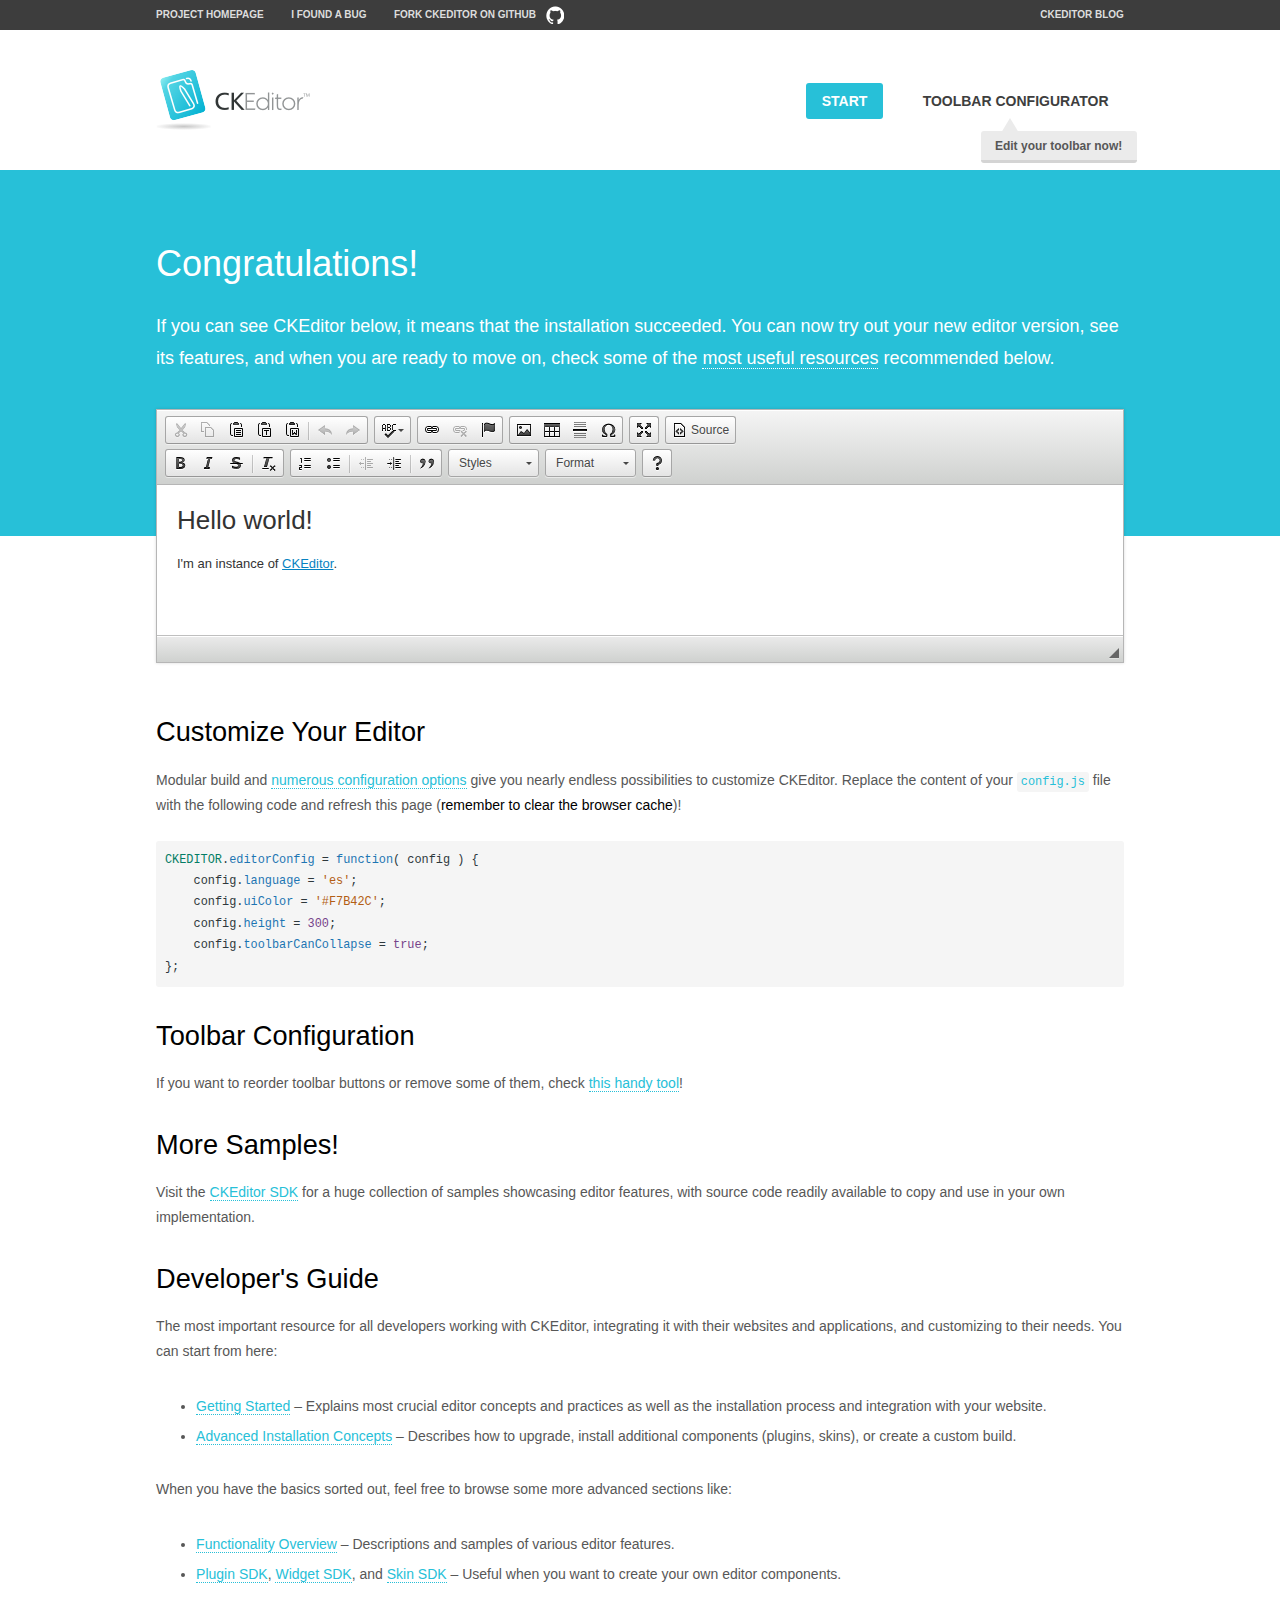
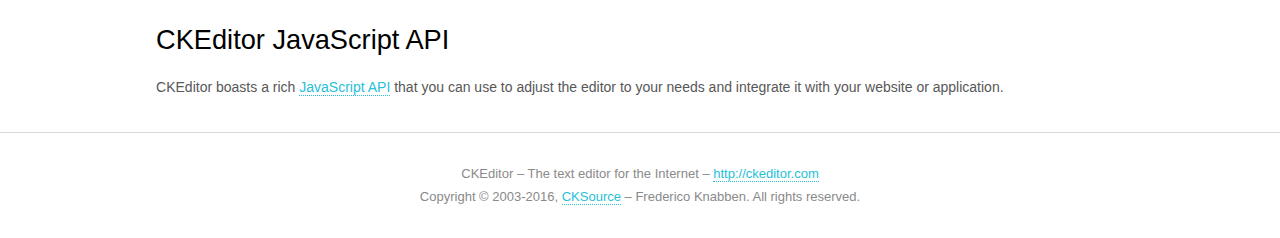
<file: src/main/resources/static/plugins/ckeditor/samples/index.html>
<!DOCTYPE html>
<!--
Copyright (c) 2003-2016, CKSource - Frederico Knabben. All rights reserved.
For licensing, see LICENSE.md or http://ckeditor.com/license
-->
<html>
<head>
	<meta charset="utf-8">
	<title>CKEditor Sample</title>
	<script src="../ckeditor.js"></script>
	<script src="js/sample.js"></script>
	<link rel="stylesheet" href="css/samples.css">
	<link rel="stylesheet" href="toolbarconfigurator/lib/codemirror/neo.css">
</head>
<body id="main">

<nav class="navigation-a">
	<div class="grid-container">
		<ul class="navigation-a-left grid-width-70">
			<li><a href="http://ckeditor.com">Project Homepage</a></li>
			<li><a href="http://dev.ckeditor.com/">I found a bug</a></li>
			<li><a href="http://github.com/ckeditor/ckeditor-dev" class="icon-pos-right icon-navigation-a-github">Fork CKEditor on GitHub</a></li>
		</ul>
		<ul class="navigation-a-right grid-width-30">
			<li><a href="http://ckeditor.com/blog-list">CKEditor Blog</a></li>
		</ul>
	</div>
</nav>

<header class="header-a">
	<div class="grid-container">
		<h1 class="header-a-logo grid-width-30">
			<a href="index.html"><img src="img/logo.png" alt="CKEditor Sample"></a>
		</h1>

		<nav class="navigation-b grid-width-70">
			<ul>
				<li><a href="index.html" class="button-a button-a-background">Start</a></li>
				<li><a href="toolbarconfigurator/index.html" class="button-a">Toolbar configurator <span class="balloon-a balloon-a-nw">Edit your toolbar now!</span></a></li>
			</ul>
		</nav>
	</div>
</header>

<main>
	<div class="adjoined-top">
		<div class="grid-container">
			<div class="content grid-width-100">
				<h1>Congratulations!</h1>
				<p>
					If you can see CKEditor below, it means that the installation succeeded.
					You can now try out your new editor version, see its features, and when you are ready to move on, check some of the <a href="#sample-customize">most useful resources</a> recommended below.
				</p>
			</div>
		</div>
	</div>
	<div class="adjoined-bottom">
		<div class="grid-container">
			<div class="grid-width-100">
				<div id="editor">
					<h1>Hello world!</h1>
					<p>I'm an instance of <a href="http://ckeditor.com">CKEditor</a>.</p>
				</div>
			</div>
		</div>
	</div>

	<div class="grid-container">
		<div class="content grid-width-100">
			<section id="sample-customize">
				<h2>Customize Your Editor</h2>
				<p>Modular build and <a href="http://docs.ckeditor.com/#!/guide/dev_configuration">numerous configuration options</a> give you nearly endless possibilities to customize CKEditor. Replace the content of your <code><a href="../config.js">config.js</a></code> file with the following code and refresh this page (<strong>remember to clear the browser cache</strong>)!</p>
		<pre class="cm-s-neo CodeMirror"><code><span style="padding-right: 0.1px;"><span class="cm-variable">CKEDITOR</span>.<span class="cm-property">editorConfig</span> <span class="cm-operator">=</span> <span class="cm-keyword">function</span>( <span class="cm-def">config</span> ) {</span>
<span style="padding-right: 0.1px;"><span class="cm-tab">	</span><span class="cm-variable-2">config</span>.<span class="cm-property">language</span> <span class="cm-operator">=</span> <span class="cm-string">'es'</span>;</span>
<span style="padding-right: 0.1px;"><span class="cm-tab">	</span><span class="cm-variable-2">config</span>.<span class="cm-property">uiColor</span> <span class="cm-operator">=</span> <span class="cm-string">'#F7B42C'</span>;</span>
<span style="padding-right: 0.1px;"><span class="cm-tab">	</span><span class="cm-variable-2">config</span>.<span class="cm-property">height</span> <span class="cm-operator">=</span> <span class="cm-number">300</span>;</span>
<span style="padding-right: 0.1px;"><span class="cm-tab">	</span><span class="cm-variable-2">config</span>.<span class="cm-property">toolbarCanCollapse</span> <span class="cm-operator">=</span> <span class="cm-atom">true</span>;</span>
<span style="padding-right: 0.1px;">};</span></code></pre>
			</section>

			<section>
				<h2>Toolbar Configuration</h2>
				<p>If you want to reorder toolbar buttons or remove some of them, check <a href="toolbarconfigurator/index.html">this handy tool</a>!</p>
			</section>

			<section>
				<h2>More Samples!</h2>
				<p>Visit the <a href="http://sdk.ckeditor.com">CKEditor SDK</a> for a huge collection of samples showcasing editor features, with source code readily available to copy and use in your own implementation.</p>
			</section>

			<section>
				<h2>Developer's Guide</h2>
				<p>The most important resource for all developers working with CKEditor, integrating it with their websites and applications, and customizing to their needs. You can start from here:</p>
				<ul>
					<li><a href="http://docs.ckeditor.com/#!/guide/dev_installation">Getting Started</a> &ndash; Explains most crucial editor concepts and practices as well as the installation process and integration with your website.</li>
					<li><a href="http://docs.ckeditor.com/#!/guide/dev_advanced_installation">Advanced Installation Concepts</a> &ndash; Describes how to upgrade, install additional components (plugins, skins), or create a custom build.</li>
				</ul>
					<p>When you have the basics sorted out, feel free to browse some more advanced sections like:</p>
				<ul>
					<li><a href="http://docs.ckeditor.com/#!/guide/dev_features">Functionality Overview</a> &ndash; Descriptions and samples of various editor features.</li>
					<li><a href="http://docs.ckeditor.com/#!/guide/plugin_sdk_intro">Plugin SDK</a>, <a href="http://docs.ckeditor.com/#!/guide/widget_sdk_intro">Widget SDK</a>, and <a href="http://docs.ckeditor.com/#!/guide/skin_sdk_intro">Skin SDK</a> &ndash; Useful when you want to create your own editor components.</li>
				</ul>
			</section>

			<section>
				<h2>CKEditor JavaScript API</h2>
				<p>CKEditor boasts a rich <a href="http://docs.ckeditor.com/#!/api">JavaScript API</a> that you can use to adjust the editor to your needs and integrate it with your website or application.</p>
			</section>
		</div>
	</div>
</main>

<footer class="footer-a grid-container">
	<div class="grid-container">
		<p class="grid-width-100">
			CKEditor &ndash; The text editor for the Internet &ndash; <a class="samples" href="http://ckeditor.com/">http://ckeditor.com</a>
		</p>
		<p class="grid-width-100" id="copy">
			Copyright &copy; 2003-2016, <a class="samples" href="http://cksource.com/">CKSource</a> &ndash; Frederico Knabben. All rights reserved.
		</p>
	</div>
</footer>
<script>
	initSample();
</script>

</body>
</html>
</file>
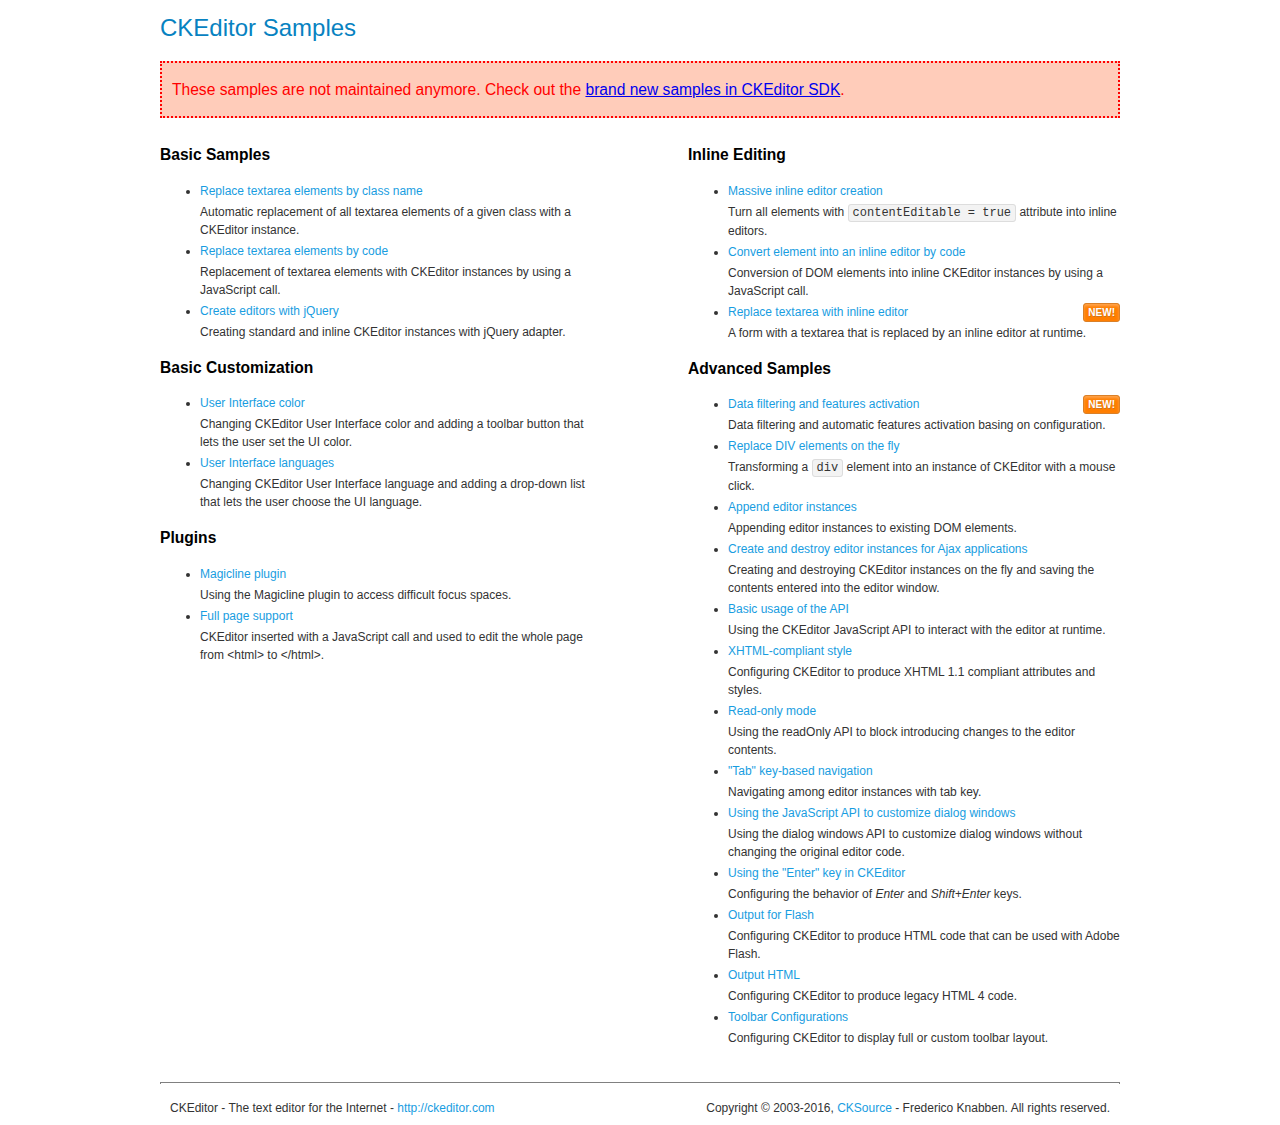
<file: src/main/resources/static/plugins/ckeditor/samples/old/index.html>
<!DOCTYPE html>
<!--
Copyright (c) 2003-2016, CKSource - Frederico Knabben. All rights reserved.
For licensing, see LICENSE.md or http://ckeditor.com/license
-->
<html>
<head>
	<meta charset="utf-8">
	<title>CKEditor Samples</title>
	<link rel="stylesheet" href="sample.css">
</head>
<body>
	<h1 class="samples">
		CKEditor Samples
	</h1>
	<div class="warning deprecated">
		These samples are not maintained anymore. Check out the <a href="http://sdk.ckeditor.com/">brand new samples in CKEditor SDK</a>.
	</div>
	<div class="twoColumns">
		<div class="twoColumnsLeft">
			<h2 class="samples">
				Basic Samples
			</h2>
			<dl class="samples">
				<dt><a class="samples" href="replacebyclass.html">Replace textarea elements by class name</a></dt>
				<dd>Automatic replacement of all textarea elements of a given class with a CKEditor instance.</dd>

				<dt><a class="samples" href="replacebycode.html">Replace textarea elements by code</a></dt>
				<dd>Replacement of textarea elements with CKEditor instances by using a JavaScript call.</dd>

				<dt><a class="samples" href="jquery.html">Create editors with jQuery</a></dt>
				<dd>Creating standard and inline CKEditor instances with jQuery adapter.</dd>
			</dl>

			<h2 class="samples">
				Basic Customization
			</h2>
			<dl class="samples">
				<dt><a class="samples" href="uicolor.html">User Interface color</a></dt>
				<dd>Changing CKEditor User Interface color and adding a toolbar button that lets the user set the UI color.</dd>

				<dt><a class="samples" href="uilanguages.html">User Interface languages</a></dt>
				<dd>Changing CKEditor User Interface language and adding a drop-down list that lets the user choose the UI language.</dd>
			</dl>


			<h2 class="samples">Plugins</h2>
<dl class="samples">
<dt><a class="samples" href="magicline/magicline.html">Magicline plugin</a></dt>
<dd>Using the Magicline plugin to access difficult focus spaces.</dd>

<dt><a class="samples" href="wysiwygarea/fullpage.html">Full page support</a></dt>
<dd>CKEditor inserted with a JavaScript call and used to edit the whole page from &lt;html&gt; to &lt;/html&gt;.</dd>
</dl>
		</div>
		<div class="twoColumnsRight">
			<h2 class="samples">
				Inline Editing
			</h2>
			<dl class="samples">
				<dt><a class="samples" href="inlineall.html">Massive inline editor creation</a></dt>
				<dd>Turn all elements with <code>contentEditable = true</code> attribute into inline editors.</dd>

				<dt><a class="samples" href="inlinebycode.html">Convert element into an inline editor by code</a></dt>
				<dd>Conversion of DOM elements into inline CKEditor instances by using a JavaScript call.</dd>

				<dt><a class="samples" href="inlinetextarea.html">Replace textarea with inline editor</a> <span class="new">New!</span></dt>
				<dd>A form with a textarea that is replaced by an inline editor at runtime.</dd>

				
			</dl>

			<h2 class="samples">
				Advanced Samples
			</h2>
			<dl class="samples">
				<dt><a class="samples" href="datafiltering.html">Data filtering and features activation</a> <span class="new">New!</span></dt>
				<dd>Data filtering and automatic features activation basing on configuration.</dd>

				<dt><a class="samples" href="divreplace.html">Replace DIV elements on the fly</a></dt>
				<dd>Transforming a <code>div</code> element into an instance of CKEditor with a mouse click.</dd>

				<dt><a class="samples" href="appendto.html">Append editor instances</a></dt>
				<dd>Appending editor instances to existing DOM elements.</dd>

				<dt><a class="samples" href="ajax.html">Create and destroy editor instances for Ajax applications</a></dt>
				<dd>Creating and destroying CKEditor instances on the fly and saving the contents entered into the editor window.</dd>

				<dt><a class="samples" href="api.html">Basic usage of the API</a></dt>
				<dd>Using the CKEditor JavaScript API to interact with the editor at runtime.</dd>

				<dt><a class="samples" href="xhtmlstyle.html">XHTML-compliant style</a></dt>
				<dd>Configuring CKEditor to produce XHTML 1.1 compliant attributes and styles.</dd>

				<dt><a class="samples" href="readonly.html">Read-only mode</a></dt>
				<dd>Using the readOnly API to block introducing changes to the editor contents.</dd>

				<dt><a class="samples" href="tabindex.html">"Tab" key-based navigation</a></dt>
				<dd>Navigating among editor instances with tab key.</dd>


				
<dt><a class="samples" href="dialog/dialog.html">Using the JavaScript API to customize dialog windows</a></dt>
<dd>Using the dialog windows API to customize dialog windows without changing the original editor code.</dd>

<dt><a class="samples" href="enterkey/enterkey.html">Using the &quot;Enter&quot; key in CKEditor</a></dt>
<dd>Configuring the behavior of <em>Enter</em> and <em>Shift+Enter</em> keys.</dd>

<dt><a class="samples" href="htmlwriter/outputforflash.html">Output for Flash</a></dt>
<dd>Configuring CKEditor to produce HTML code that can be used with Adobe Flash.</dd>

<dt><a class="samples" href="htmlwriter/outputhtml.html">Output HTML</a></dt>
<dd>Configuring CKEditor to produce legacy HTML 4 code.</dd>

<dt><a class="samples" href="toolbar/toolbar.html">Toolbar Configurations</a></dt>
<dd>Configuring CKEditor to display full or custom toolbar layout.</dd>

			</dl>
		</div>
	</div>
	<div id="footer">
		<hr>
		<p>
			CKEditor - The text editor for the Internet - <a class="samples" href="http://ckeditor.com/">http://ckeditor.com</a>
		</p>
		<p id="copy">
			Copyright &copy; 2003-2016, <a class="samples" href="http://cksource.com/">CKSource</a> - Frederico Knabben. All rights reserved.
		</p>
	</div>
</body>
</html>
</file>
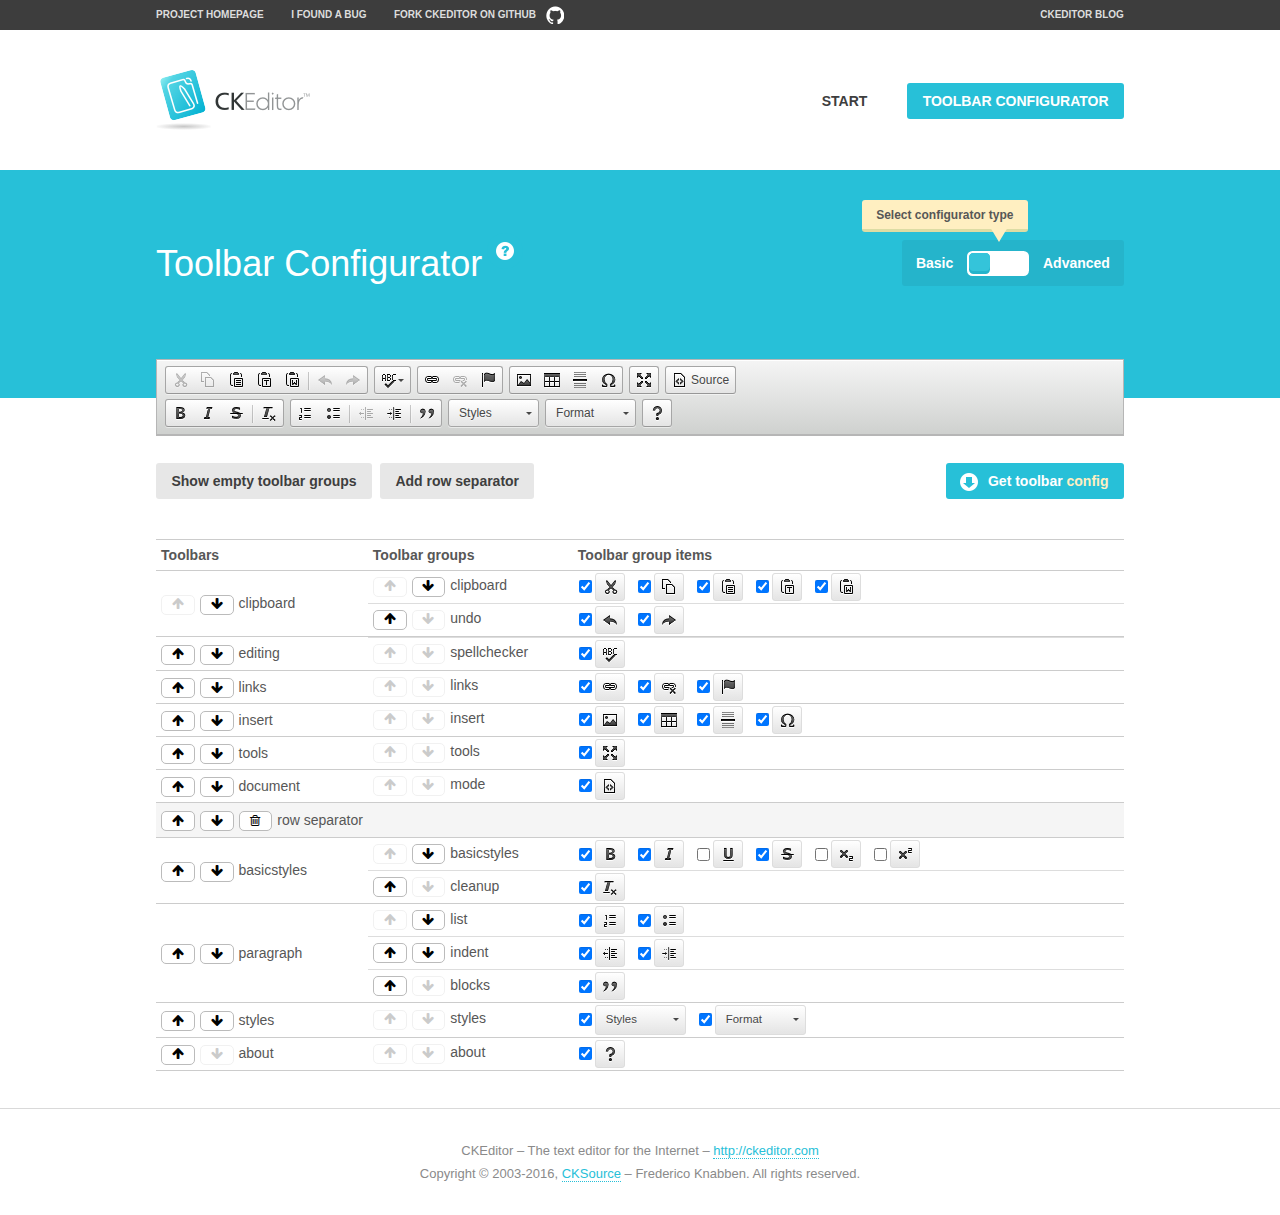
<file: src/main/resources/static/plugins/ckeditor/samples/toolbarconfigurator/index.html>
<!DOCTYPE html>
<!--
Copyright (c) 2003-2016, CKSource - Frederico Knabben. All rights reserved.
For licensing, see LICENSE.md or http://ckeditor.com/license
-->
<!--[if IE 8]><html class="ie8"><![endif]-->
<!--[if gt IE 8]><html><![endif]-->
<!--[if !IE]><!--><html><!--<![endif]-->
<head>
	<meta charset="utf-8">
	<title>Toolbar Configurator</title>
	<script src="../../ckeditor.js"></script>
	<script>
		if ( CKEDITOR.env.ie && CKEDITOR.env.version < 9 )
			CKEDITOR.tools.enableHtml5Elements( document );
	</script>
	<link rel="stylesheet" href="lib/codemirror/codemirror.css">
	<link rel="stylesheet" href="lib/codemirror/show-hint.css">
	<link rel="stylesheet" href="lib/codemirror/neo.css">
	<link rel="stylesheet" href="css/fontello.css">
	<link rel="stylesheet" href="../css/samples.css">
</head>
<body id="toolbar">

<nav class="navigation-a">
	<div class="grid-container">
		<ul class="navigation-a-left grid-width-70">
			<li><a href="http://ckeditor.com">Project Homepage</a></li>
			<li><a href="http://dev.ckeditor.com/">I found a bug</a></li>
			<li><a href="http://github.com/ckeditor/ckeditor-dev" class="icon-pos-right icon-navigation-a-github">Fork CKEditor on GitHub</a></li>
		</ul>
		<ul class="navigation-a-right grid-width-30">
			<li><a href="http://ckeditor.com/blog-list">CKEditor Blog</a></li>
		</ul>
	</div>
</nav>

<header class="header-a">
	<div class="grid-container">
		<h1 class="header-a-logo grid-width-30">
			<a href="../index.html"><img src="../img/logo.png" alt="CKEditor Logo"></a>
		</h1>
		<nav class="navigation-b grid-width-70">
			<ul>
				<li><a href="../index.html"  class="button-a">Start</a></li>
				<li><a href="index.html"  class="button-a button-a-background">Toolbar configurator</a></li>
			</ul>
		</nav>
	</div>
</header>

<main>
	<div class="adjoined-top">
		<div class="grid-container">
			<div class="content grid-width-100">
				<div class="grid-container-nested">
					<h1 class="grid-width-60">
						Toolbar Configurator
						<a href="#help-content" type="button" title="Configurator help" id="help" class="button-a button-a-background button-a-no-text icon-pos-left icon-question-mark">Help</a>
					</h1>

					<div class="grid-width-40 grid-switch-magic">
						<div class="switch">
							<span class="balloon-a balloon-a-se">Select configurator type</span>
							<input type="radio" name="radio" data-num="1" id="radio-basic" />
							<input type="radio" name="radio" data-num="2" id="radio-advanced" />
							<label data-for="1" for="radio-basic">Basic</label>
							<span class="switch-inner">
								<span class="handler"></span>
							</span>
							<label data-for="2" for="radio-advanced">Advanced</label>
						</div>
					</div>
				</div>
			</div>
		</div>
	</div>
	<div class="adjoined-bottom">
		<div class="grid-container">
			<div class="grid-width-100">
				<div class="editors-container">
					<div id="editor-basic"></div>
					<div id="editor-advanced"></div>
				</div>
			</div>
		</div>
	</div>

	<div class="grid-container configurator">
		<div class="content grid-width-100">
			<div class="configurator">
				<div>
					<div id="toolbarModifierWrapper"></div>
				</div>
			</div>
		</div>
	</div>

	<div id="help-content">
		<div class="grid-container">
			<div class="grid-width-100">
				<h2>What Am I Doing Here?</h2>

				<div class="grid-container grid-container-nested">
					<div class="basic">
						<div class="grid-width-50">
							<p>Arrange <a href="http://docs.ckeditor.com/#!/api/CKEDITOR.config-cfg-toolbarGroups">toolbar groups</a>, toggle <a href="http://docs.ckeditor.com/#!/api/CKEDITOR.config-cfg-removeButtons">button visibility</a> according to your needs and get your toolbar configuration.</p>
							<p>You can replace the content of the <a href="../../config.js"><code>config.js</code></a> file with the generated configuration. If you already set some configuration options you will need to merge both configurations.</p>
						</div>
						<div class="grid-width-50">
							<p>Read more about different ways of <a href="http://docs.ckeditor.com/#!/guide/dev_configuration">setting configuration</a> and do not forget about <strong>clearing browser cache</strong>.</p>
							<p>Arranging toolbar groups is the recommended way of configuring the toolbar, but if you need more freedom you can use the <a href="#advanced">advanced configurator</a>.</p>
						</div>
					</div>
					<div class="advanced" style="display: none;">
						<div class="grid-width-50">
							<p>With this code editor you can edit your <a href="http://docs.ckeditor.com/#!/api/CKEDITOR.config-cfg-toolbar">toolbar configuration</a> live.</p>
							<p>You can replace the content of the <a href="../../config.js"><code>config.js</code></a> file with the generated configuration. If you already set some configuration options you will need to merge both configurations.</p>
						</div>
						<div class="grid-width-50">
							<p>Read more about different ways of <a href="http://docs.ckeditor.com/#!/guide/dev_configuration">setting configuration</a> and do not forget about <strong>clearing browser cache</strong>.</p>
						</div>
					</div>
				</div>

				<p class="grid-container grid-container-nested">
					<button type="button" class="help-content-close grid-width-100 button-a button-a-background">Got it. Let's play!</button>
				</p>
			</div>
		</div>
	</div>
</main>

<footer class="footer-a grid-container">
	<p class="grid-width-100">
		CKEditor &ndash; The text editor for the Internet &ndash; <a class="samples" href="http://ckeditor.com/">http://ckeditor.com</a>
	</p>
	<p class="grid-width-100" id="copy">
		Copyright &copy; 2003-2016, <a class="samples" href="http://cksource.com/">CKSource</a> &ndash; Frederico Knabben. All rights reserved.
	</p>
</footer>

<script src="lib/codemirror/codemirror.js"></script>
<script src="lib/codemirror/javascript.js"></script>
<script src="lib/codemirror/show-hint.js"></script>

<script src="js/fulltoolbareditor.js"></script>
<script src="js/abstracttoolbarmodifier.js"></script>
<script src="js/toolbarmodifier.js"></script>
<script src="js/toolbartextmodifier.js"></script>
<script src="../js/sf.js"></script>

<script>
	( function() {
		'use strict';

		var mode = ( window.location.hash.substr( 1 ) === 'advanced' ) ? 'advanced' : 'basic',
			configuratorSection = CKEDITOR.document.findOne( 'main > .grid-container.configurator' ),
			basicInstruction = CKEDITOR.document.findOne( '#help-content .basic' ),
			advancedInstruction = CKEDITOR.document.findOne( '#help-content .advanced' ),

			// Configurator mode switcher.
			modeSwitchBasic = CKEDITOR.document.getById( 'radio-basic' ),
			modeSwitchAdvanced = CKEDITOR.document.getById( 'radio-advanced' );

		// Initial setup
		function updateSwitcher() {
			if ( mode === 'advanced' ) {
				modeSwitchAdvanced.$.checked = true;
			} else {
				modeSwitchBasic.$.checked = true;
			}
		}

		updateSwitcher();

		CKEDITOR.document.getWindow().on( 'hashchange', function( e ) {
			var hash = window.location.hash.substr( 1 );
			if ( !( hash === 'advanced' || hash === 'basic' ) ) {
				return;
			}
			mode = hash;
			onToolbarsDone( mode );
		} );

		CKEDITOR.document.getWindow().on( 'resize', function() {
			updateToolbar( ( mode === 'basic' ? toolbarModifier : toolbarTextModifier )[ 'editorInstance' ] );
		} );

		function onRefresh( modifier ) {
			modifier = modifier || this;

			if ( mode === 'basic' && modifier instanceof ToolbarConfigurator.ToolbarTextModifier ) {
				return;
			}

			// CodeMirror container becomes visible, so we need to refresh and to avoid rendering problems.
			if ( mode === 'advanced' && modifier instanceof ToolbarConfigurator.ToolbarTextModifier ) {
				modifier.codeContainer.refresh();
			}

			updateToolbar( modifier.editorInstance );
		}

		function updateToolbar( editor ) {
			var editorContainer = editor.container;

			// Not always editor is loaded.
			if ( !editorContainer ) {
				return;
			}

			var displayStyle = editorContainer.getStyle( 'display' );

			editorContainer.setStyle( 'display', 'block' );

			var newHeight = editorContainer.getSize( 'height' );

			var newMarginTop = parseInt( editorContainer.getComputedStyle( 'margin-top' ), 10 );
			newMarginTop = ( isNaN( newMarginTop ) ? 0 : Number( newMarginTop ) );

			var newMarginBottom = parseInt( editorContainer.getComputedStyle( 'margin-bottom' ), 10 );
			newMarginBottom = ( isNaN( newMarginBottom ) ? 0 : Number( newMarginBottom ) );

			var result = newHeight + newMarginTop + newMarginBottom;

			editorContainer.setStyle( 'display', displayStyle );

			editor.container.getAscendant( 'div' ).setStyle( 'height', result + 'px' );
		}

		var toolbarModifier = new ToolbarConfigurator.ToolbarModifier( 'editor-basic' );

		var done = 0;
		toolbarModifier.init( onToolbarInit );
		toolbarModifier.onRefresh = onRefresh;

		CKEDITOR.document.getById( 'toolbarModifierWrapper' ).append( toolbarModifier.mainContainer );

		var toolbarTextModifier = new ToolbarConfigurator.ToolbarTextModifier( 'editor-advanced' );
		toolbarTextModifier.init( onToolbarInit );
		toolbarTextModifier.onRefresh = onRefresh;

		function onToolbarInit() {
			if ( ++done === 2 ) {
				onToolbarsDone();

				positionSticky.watch( CKEDITOR.document.findOne( '.toolbar' ), function() {
					return mode === 'advanced';
				} );
			}
		}

		function onToolbarsDone() {
			if ( mode === 'basic' ) {
				toggleModeBasic( false );
			} else {
				toggleModeAdvanced( false );
			}

			updateSwitcher();

			setTimeout( function() {
				CKEDITOR.document.findOne( '.editors-container' ).addClass( 'active' );
				CKEDITOR.document.findOne( '#toolbarModifierWrapper' ).addClass( 'active' );
			}, 200 );
		}

		CKEDITOR.document.getById( 'toolbarModifierWrapper' ).append( toolbarTextModifier.mainContainer );

		function toogleModeSwitch( onElement, offElement, onModifier, offModifier ) {
			onElement.addClass( 'fancy-button-active' );
			offElement.removeClass( 'fancy-button-active' );

			onModifier.showUI();
			offModifier.hideUI();
		}

		function toggleModeBasic( callOnRefresh ) {
			callOnRefresh = ( callOnRefresh !== false );
			mode = 'basic';
			window.location.hash = '#basic';
			toogleModeSwitch( modeSwitchBasic, modeSwitchAdvanced, toolbarModifier, toolbarTextModifier );

			configuratorSection.removeClass( 'freed-width' );
			basicInstruction.show();
			advancedInstruction.hide();

			callOnRefresh && onRefresh( toolbarModifier );
		}

		function toggleModeAdvanced( callOnRefresh ) {
			callOnRefresh = ( callOnRefresh !== false );
			mode = 'advanced';
			window.location.hash = '#advanced';
			toogleModeSwitch( modeSwitchAdvanced, modeSwitchBasic, toolbarTextModifier, toolbarModifier );

			configuratorSection.addClass( 'freed-width' );
			advancedInstruction.show();
			basicInstruction.hide();

			callOnRefresh && onRefresh( toolbarTextModifier );
		}

		modeSwitchBasic.on( 'click', toggleModeBasic );
		modeSwitchAdvanced.on( 'click', toggleModeAdvanced );

		//
		// Position:sticky for the toolbar.
		//

		// Will make elements behave like they were styled with position:sticky.
		var positionSticky = {
			// Store object: {
			// 		element: CKEDITOR.dom.element, // Element which will float.
			// 		placeholder: CKEDITOR.dom.element, // Placeholder which is place to prevent page bounce.
			// 		isFixed: boolean // Whether element float now.
			// }
			watched: [],

			active: [],

			staticContainer: null,

			init: function() {
				var element = CKEDITOR.dom.element.createFromHtml(
					'<div class="staticContainer">' +
						'<div class="grid-container" >' +
							'<div class="grid-width-100">' +
								'<div class="inner"></div>' +
							'</div>' +
						'</div>' +
					'</div>' );

				this.staticContainer = element.findOne( '.inner' );

				CKEDITOR.document.getBody().append( element );
			},

			watch: function( element, preventFunc ) {
				this.watched.push( {
					element: element,
					placeholder: new CKEDITOR.dom.element( 'div' ),
					isFixed: false,
					preventFunc: preventFunc
				} );
			},

			checkAll: function() {
				for ( var i = 0; i < this.watched.length; i++ ) {
					this.check( this.watched[ i ] );
				}
			},

			check: function( element ) {
				var isFixed = element.isFixed;
				var shouldBeFixed = this.shouldBeFixed( element );

				// Nothing to be done.
				if ( isFixed === shouldBeFixed ) {
					return;
				}

				var placeholder = element.placeholder;

				if ( isFixed ) {
					// Unfixing.

					element.element.insertBefore( placeholder );
					placeholder.remove();

					element.element.removeStyle( 'margin' );

					this.active.splice( CKEDITOR.tools.indexOf( this.active, element ), 1 );

				} else {
					// Fixing.
					placeholder.setStyle( 'width', element.element.getSize( 'width' ) + 'px' );
					placeholder.setStyle( 'height', element.element.getSize( 'height' ) + 'px' );
					placeholder.setStyle( 'margin-bottom', element.element.getComputedStyle( 'margin-bottom' ) );
					placeholder.setStyle( 'display', element.element.getComputedStyle( 'display' ) );
					placeholder.insertAfter( element.element );

					this.staticContainer.append( element.element );

					this.active.push( element );
				}

				element.isFixed = !element.isFixed;
			},

			shouldBeFixed: function( element ) {
				if ( element.preventFunc && element.preventFunc() ) {
					return false;
				}

				// If element is already fixed we are checking it's placeholder.
				var related = ( element.isFixed ? element.placeholder : element.element ),
					clientRect = related.$.getBoundingClientRect(),
					staticHeight = this.staticContainer.getSize('height' ),
					elemHeight = element.element.getSize( 'height' );

				if ( element.isFixed ) {
					return ( clientRect.top + elemHeight < staticHeight );
				} else {
					return ( clientRect.top < staticHeight );
				}
			}
		};

		positionSticky.init();

		CKEDITOR.document.getWindow().on( 'scroll',
			new CKEDITOR.tools.eventsBuffer( 100, positionSticky.checkAll, positionSticky ).input
		);

		// Make the toolbar sticky.
		positionSticky.watch( CKEDITOR.document.findOne( '.editors-container' ) );

		// Help button and help-content.
		( function() {
			var helpButton = CKEDITOR.document.getById( 'help' ),
				helpContent = CKEDITOR.document.getById( 'help-content' );

			// Don't show help button on IE8 because it's unsupported by Pico Modal.
			if ( CKEDITOR.env.ie && CKEDITOR.env.version == 8 ) {
				helpButton.hide();
			} else {
				// Display help modal when the button is clicked.
				helpButton.on( 'click', function( evt ) {
					SF.modal( {
						// Clone modal content from DOM.
						content: helpContent.getHtml(),

						afterCreate: function( modal ) {
							// Enable modal content button to close the modal.
							new CKEDITOR.dom.element( modal.modalElem() ).findOne( '.help-content-close' ).once( 'click', modal.close );
						}
					} ).show();
				} );
			}
		} )();
	} )();
</script>
</body>
</html>
</file>
<file: src/main/resources/static/plugins/ckeditor/samples/css/samples.css>
/**
 * @license Copyright (c) 2003-2016, CKSource - Frederico Knabben. All rights reserved.
 * For licensing, see LICENSE.md or http://ckeditor.com/license
 */
@media (max-width: 900px) {
  .global-is-mobile-hidden {
    display: none !important;
  }
}
article,
aside,
details,
figcaption,
figure,
footer,
header,
hgroup,
main,
menu,
nav,
section {
  display: block;
}
body,
html {
  margin: 0;
  padding: 0;
  font: 16px / 1.8 Arial, 'Helvetica Neue', Helvetica, sans-serif;
  font-weight: 300;
  color: #575757;
}
.grid-width-10 {
  width: 10%;
}
.grid-width-20 {
  width: 20%;
}
.grid-width-30 {
  width: 30%;
}
.grid-width-40 {
  width: 40%;
}
.grid-width-50 {
  width: 50%;
}
.grid-width-60 {
  width: 60%;
}
.grid-width-70 {
  width: 70%;
}
.grid-width-80 {
  width: 80%;
}
.grid-width-90 {
  width: 90%;
}
.grid-width-100 {
  width: 100%;
}
@media (max-width: 900px) {
  .grid-width-10,
  .grid-width-20,
  .grid-width-30,
  .grid-width-40,
  .grid-width-50,
  .grid-width-60,
  .grid-width-70,
  .grid-width-80,
  .grid-width-90,
  .grid-width-100 {
    width: 100%;
  }
}
*[class*="grid-width"] {
  -webkit-box-sizing: border-box;
  -moz-box-sizing: border-box;
  box-sizing: border-box;
  padding-left: 4%;
  padding-right: 4%;
  float: left;
}
*[class*="grid-width"]:after,
.grid-container:after,
*[class*="grid-width"]:before,
.grid-container:before {
  content: '';
  display: block;
  overflow: hidden;
  visibility: hidden;
  font-size: 0;
  line-height: 0;
  width: 0;
  height: 0;
}
*[class*="grid-width"]:after,
.grid-container:after {
  clear: both;
}
.grid-container {
  -webkit-box-sizing: border-box;
  -moz-box-sizing: border-box;
  box-sizing: border-box;
  margin-left: auto;
  margin-right: auto;
}
.grid-container-nested *[class*="grid-width"]:first-child {
  padding-left: 0;
}
.grid-container-nested *[class*="grid-width"]:last-child {
  padding-right: 0;
}
@media (max-width: 900px) {
  .grid-container-nested *[class*="grid-width"]:first-child {
    padding-left: 4%;
  }
  .grid-container-nested *[class*="grid-width"]:last-child {
    padding-right: 4%;
  }
}
.header-a {
  min-height: 140px;
  overflow: hidden;
}
.header-a .header-a-logo {
  margin: 40px 0 0;
}
@media (max-width: 900px) {
  .header-a .header-a-logo {
    text-align: center;
  }
}
.header-a .header-a-logo img {
  border: transparent;
}
.navigation-a {
  height: 30px;
  background: #3d3d3d;
  position: absolute;
  left: 0;
  right: 0;
  top: 0;
  padding: 0;
  overflow: hidden;
}
@media (max-width: 900px) {
  .navigation-a {
    text-align: center;
  }
}
.navigation-a ul {
  list-style: none;
  margin: 0;
  overflow: hidden;
}
.navigation-a ul li,
.navigation-a ul li a {
  display: inline-block;
}
@media (max-width: 900px) {
  .navigation-a ul {
    width: auto;
    text-overflow: ellipsis;
    white-space: nowrap;
    display: inline-block;
    float: none;
  }
  .navigation-a ul:before,
  .navigation-a ul:after {
    display: none;
  }
}
.navigation-a ul.navigation-a-left {
  text-align: left;
}
@media (max-width: 900px) {
  .navigation-a ul.navigation-a-left {
    padding-right: 0;
  }
}
.navigation-a ul.navigation-a-right {
  text-align: right;
}
@media (max-width: 900px) {
  .navigation-a ul.navigation-a-right {
    padding-left: 23px;
  }
}
.navigation-a ul li + li {
  margin-left: 23px;
}
.navigation-a ul li a {
  font-size: 10px;
  font-size: 0.625rem;
  line-height: 18px;
  line-height: 1.13rem;
  line-height: 30px;
  float: left;
  color: #dddddd;
  font-weight: bold;
  text-decoration: none;
  text-transform: uppercase;
}
.navigation-a ul li a:hover {
  cursor: pointer;
  color: #ffffff;
}
.icon-navigation-a-github:before,
.icon-navigation-a-github:after {
  background-image: url("[data-uri]");
}
.navigation-b {
  text-align: right;
  margin: 52px 0 0;
  overflow: visible;
}
@media (max-width: 900px) {
  .navigation-b {
    text-align: center;
    margin-top: 20px;
    padding: 0;
  }
}
.navigation-b ul {
  padding: 0;
  list-style: none;
  margin: 0;
  overflow: visible;
}
.navigation-b ul li,
.navigation-b ul li a {
  display: inline-block;
}
@media (max-width: 900px) {
  .navigation-b ul {
    display: table;
    width: 100%;
    padding-bottom: 1.5em;
  }
}
@media (max-width: 900px) {
  .navigation-b ul li {
    display: table-row;
  }
}
.navigation-b ul li + li {
  margin-left: 20px;
}
@media (max-width: 900px) {
  .navigation-b ul li + li {
    margin-left: 0;
  }
}
.navigation-b ul li a {
  -webkit-box-sizing: border-box;
  -moz-box-sizing: border-box;
  box-sizing: border-box;
  text-transform: uppercase;
  text-decoration: none;
  outline: none;
}
@media (max-width: 900px) {
  .navigation-b ul li a {
    width: 100%;
    -webkit-border-radius: 0;
    -webkit-background-clip: padding-box;
    -moz-border-radius: 0;
    -moz-background-clip: padding;
    border-radius: 0;
    background-clip: padding-box;
  }
}
.footer-a {
  font-size: 13px;
  font-size: 0.8125rem;
  line-height: 23.4px;
  line-height: 1.46rem;
  padding-top: 2.25em;
  padding-bottom: 2.25em;
  overflow: hidden;
  color: #8a8a8a;
}
.footer-a a {
  color: #27c0d8;
  text-decoration: none;
  border-bottom: 1px dotted #27c0d8;
}
.footer-a a:hover {
  color: #23adc2;
}
.footer-a p {
  margin: 0;
  display: inline-block;
  text-align: center;
}
.content {
  font-size: 14px;
  font-size: 0.875rem;
  line-height: 25.2px;
  line-height: 1.57rem;
  overflow: hidden;
  padding-top: 1.5em;
  padding-bottom: 1.5em;
}
.content p {
  margin: 0.75em 0;
}
.content ul,
.content ol,
.content pre,
.content blockquote,
.content textarea:not([class^="cke"]),
.content .cke {
  margin: 1.875em 0;
}
.content code,
.content kbd {
  -webkit-border-radius: 3px;
  -webkit-background-clip: padding-box;
  -moz-border-radius: 3px;
  -moz-background-clip: padding;
  border-radius: 3px;
  background-clip: padding-box;
  padding: 3px 4px;
}
.content pre,
.content code,
.content kbd,
.content blockquote {
  background: #f5f5f5;
}
.content blockquote,
.content pre {
  background: none;
  border-left: 4px solid #27c0d8;
  padding: 1.5em 2.25em;
}
.content p a,
.content ul a,
.content ol a,
.content blockquote a,
.content h1 a,
.content h2 a,
.content h3 a,
.content h4 a,
.content h5 a {
  color: #27c0d8;
  text-decoration: none;
  border-bottom: 1px dotted #27c0d8;
}
.content p a:hover,
.content ul a:hover,
.content ol a:hover,
.content blockquote a:hover,
.content h1 a:hover,
.content h2 a:hover,
.content h3 a:hover,
.content h4 a:hover,
.content h5 a:hover {
  color: #23adc2;
}
.content h1,
.content h2,
.content h3,
.content h4,
.content h5 {
  color: #000;
  font-weight: 100;
}
.content h1 code,
.content h2 code,
.content h3 code,
.content h4 code,
.content h5 code,
.content h1 kbd,
.content h2 kbd,
.content h3 kbd,
.content h4 kbd,
.content h5 kbd {
  font-size: inherit;
}
.content h1 a.content-heading-anchor,
.content h2 a.content-heading-anchor,
.content h3 a.content-heading-anchor,
.content h4 a.content-heading-anchor,
.content h5 a.content-heading-anchor {
  font-weight: 100;
  vertical-align: middle;
  opacity: 0;
  border: 0;
}
.content h1:hover a.content-heading-anchor,
.content h2:hover a.content-heading-anchor,
.content h3:hover a.content-heading-anchor,
.content h4:hover a.content-heading-anchor,
.content h5:hover a.content-heading-anchor {
  opacity: 1;
}
.content h1:target a,
.content h2:target a,
.content h3:target a,
.content h4:target a,
.content h5:target a {
  -webkit-animation: targetLinkOpacity 0.5s linear alternate;
  -moz-animation: targetLinkOpacity 0.5s linear alternate;
  -o-animation: targetLinkOpacity 0.5s linear alternate;
  animation: targetLinkOpacity 0.5s linear alternate;
  opacity: 1;
}
.content input,
.content select,
.content textarea:not([class^="cke"]) {
  -webkit-border-radius: 3px;
  -webkit-background-clip: padding-box;
  -moz-border-radius: 3px;
  -moz-background-clip: padding;
  border-radius: 3px;
  background-clip: padding-box;
  -webkit-box-shadow: inset 0 1px 1px rgba(0, 0, 0, 0.08);
  -moz-box-shadow: inset 0 1px 1px rgba(0, 0, 0, 0.08);
  box-shadow: inset 0 1px 1px rgba(0, 0, 0, 0.08);
  font: inherit;
  color: inherit;
  border: 1px solid #d9d9d9;
  padding: .2em .5em;
}
.content input:focus,
.content select:focus,
.content textarea:not([class^="cke"]):focus {
  border-color: #66afe9;
  outline: 0;
  -webkit-box-shadow: inset 0 1px 1px rgba(0, 0, 0, 0.08), 0 0 8px #93c6ef;
  -moz-box-shadow: inset 0 1px 1px rgba(0, 0, 0, 0.08), 0 0 8px #93c6ef;
  box-shadow: inset 0 1px 1px rgba(0, 0, 0, 0.08), 0 0 8px #93c6ef;
}
.content abbr {
  border-bottom: 1px dotted #666;
  cursor: pointer;
}
.content blockquote {
  font-style: italic;
  font-family: Georgia, Times, "Times New Roman", serif;
  font-size: 16px;
  font-size: 1rem;
  line-height: 28.8px;
  line-height: 1.8rem;
}
.content em {
  font-style: italic;
}
.content h1 {
  font-size: 36px;
  font-size: 2.25rem;
  line-height: 64.8px;
  line-height: 4.05rem;
  margin: 1.125em 0 0;
}
.content h2 {
  font-size: 27.2px;
  font-size: 1.7rem;
  line-height: 48.96px;
  line-height: 3.06rem;
  margin: 0.9em 0 0;
}
.content h3 {
  font-size: 24px;
  font-size: 1.5rem;
  line-height: 43.2px;
  line-height: 2.7rem;
  font-weight: 500;
  margin: 0.75em 0 0;
}
.content h4 {
  font-size: 19.2px;
  font-size: 1.2rem;
  line-height: 34.56px;
  line-height: 2.16rem;
  font-weight: 500;
  margin: 0.75em 0 0;
}
.content h5 {
  font-size: 17.6px;
  font-size: 1.1rem;
  line-height: 31.68px;
  line-height: 1.98rem;
  font-weight: 500;
  margin: 0.75em 0 0;
}
.content hr {
  border: 0;
  border-top: 4px solid #d9d9d9;
  margin: 1.5em 0;
}
.content input[type="text"] {
  height: 1.8em;
  line-height: 1.8em;
}
.content input[type="button"] {
  -webkit-appearance: button;
  -moz-appearance: button;
  appearance: button;
}
.content kbd {
  font-size: 12px;
  font-size: 0.75rem;
  line-height: 21.6px;
  line-height: 1.35rem;
  font-family: Arial, 'Helvetica Neue', Helvetica, sans-serif;
  padding: 2px 6px;
  -webkit-box-shadow: 0 0 4px #ffffff inset, 0 2px 0 #d9d9d9;
  -moz-box-shadow: 0 0 4px #ffffff inset, 0 2px 0 #d9d9d9;
  box-shadow: 0 0 4px #ffffff inset, 0 2px 0 #d9d9d9;
}
.content p img {
  vertical-align: middle;
}
.content p pre {
  padding: 1.5em;
}
.content pre {
  padding: 0;
  border: 0;
  tab-size: 4;
  -o-tab-size: 4;
  -moz-tab-size: 4;
}
.content pre,
.content code {
  font-size: 11.89px;
  font-size: 0.743rem;
  line-height: 21.4px;
  line-height: 1.34rem;
  font-family: Consolas, Menlo, Monaco, Lucida Console, Liberation Mono, DejaVu Sans Mono, Bitstream Vera Sans Mono, Courier New, monospace, serif;
}
.content pre a,
.content code a {
  border: 0;
}
.content pre code {
  padding: 0.75em;
  display: block;
}
.content strong {
  color: #000;
}
.content ul ul,
.content ol ul,
.content ul ol,
.content ol ol {
  margin: 0.75em 0;
}
.content ul li,
.content ol li {
  font-size: 14px;
  font-size: 0.875rem;
  line-height: 30.24px;
  line-height: 1.89rem;
}
.content textarea:not([class^="cke"]) {
  width: 100%;
}
.content div.todo {
  border: 2px dotted #444;
  padding: 10px;
  margin: 60px 0 10px 0;
  /* Remove me some day */
}
.content div.todo:before {
  content: "TODO";
  font-weight: bold;
}
body a.button-a,
body button.button-a,
body input.button-a {
  -webkit-border-radius: 3px;
  -webkit-background-clip: padding-box;
  -moz-border-radius: 3px;
  -moz-background-clip: padding;
  border-radius: 3px;
  background-clip: padding-box;
  font-size: 14px;
  font-size: 0.875rem;
  line-height: 25.2px;
  line-height: 1.57rem;
  height: 36px;
  line-height: 36px;
  padding: 0 1.1em;
  font-weight: 700;
  color: #3e3e3e;
  white-space: nowrap;
  text-decoration: none;
  display: inline-block;
  cursor: pointer;
  border: 0;
  vertical-align: middle;
  margin: 1px 0;
  background: transparent;
}
body a.button-a.icon-pos-left,
body button.button-a.icon-pos-left,
body input.button-a.icon-pos-left {
  padding-left: .8em;
}
body a.button-a.icon-pos-right,
body button.button-a.icon-pos-right,
body input.button-a.icon-pos-right {
  padding-right: .8em;
}
body a.button-a.button-a-no-text,
body button.button-a.button-a-no-text,
body input.button-a.button-a-no-text {
  -webkit-border-radius: 100px;
  -webkit-background-clip: padding-box;
  -moz-border-radius: 100px;
  -moz-background-clip: padding;
  border-radius: 100px;
  background-clip: padding-box;
  width: 36px;
  padding: 0;
  text-indent: -999px;
  overflow: hidden;
  position: relative;
  text-align: center;
}
body a.button-a.button-a-no-text:before,
body button.button-a.button-a-no-text:before,
body input.button-a.button-a-no-text:before {
  position: absolute;
  left: 50%;
  top: 50%;
  margin: -9px 0 0 -9px;
}
@media (max-width: 900px) {
  body a.button-a.button-a-mobile-collapsed,
  body button.button-a.button-a-mobile-collapsed,
  body input.button-a.button-a-mobile-collapsed {
    -webkit-border-radius: 100px;
    -webkit-background-clip: padding-box;
    -moz-border-radius: 100px;
    -moz-background-clip: padding;
    border-radius: 100px;
    background-clip: padding-box;
    width: 36px;
    padding: 0;
    text-indent: -999px;
    overflow: hidden;
    position: relative;
    text-align: center;
  }
  body a.button-a.button-a-mobile-collapsed:before,
  body button.button-a.button-a-mobile-collapsed:before,
  body input.button-a.button-a-mobile-collapsed:before {
    position: absolute;
    left: 50%;
    top: 50%;
    margin: -9px 0 0 -9px;
  }
  body a.button-a.button-a-mobile-collapsed:before,
  body button.button-a.button-a-mobile-collapsed:before,
  body input.button-a.button-a-mobile-collapsed:before {
    position: absolute;
    left: 50%;
    top: 50%;
    margin: -9px 0 0 -9px;
  }
}
body a.button-a:active,
body button.button-a:active,
body input.button-a:active,
body a.button-a:hover,
body button.button-a:hover,
body input.button-a:hover {
  color: #fff;
  background: #23adc2;
}
body a.button-a:focus,
body button.button-a:focus,
body input.button-a:focus {
  border-color: #66afe9;
  outline: 0;
  -webkit-box-shadow: inset 0 1px 1px rgba(0, 0, 0, 0.075), 0 0 8px #93c6ef;
  -moz-box-shadow: inset 0 1px 1px rgba(0, 0, 0, 0.075), 0 0 8px #93c6ef;
  box-shadow: inset 0 1px 1px rgba(0, 0, 0, 0.075), 0 0 8px #93c6ef;
}
body a.button-a-soft,
body button.button-a-soft,
body input.button-a-soft {
  background: #e7e7e7;
}
body a.button-a-soft:active,
body button.button-a-soft:active,
body input.button-a-soft:active,
body a.button-a-soft:hover,
body button.button-a-soft:hover,
body input.button-a-soft:hover {
  color: #3e3e3e;
  background: #cecece;
}
body a.button-a-background,
body button.button-a-background,
body input.button-a-background,
body a.navigation-b ul li a:hover,
body button.navigation-b ul li a:hover,
body input.navigation-b ul li a:hover {
  color: #fff;
  background: #27c0d8;
}
body a.button-a-background:active,
body button.button-a-background:active,
body input.button-a-background:active,
body a.button-a-background:hover,
body button.button-a-background:hover,
body input.button-a-background:hover,
body a.navigation-b ul li a:hover:active,
body button.navigation-b ul li a:hover:active,
body input.navigation-b ul li a:hover:active,
body a.navigation-b ul li a:hover:hover,
body button.navigation-b ul li a:hover:hover,
body input.navigation-b ul li a:hover:hover {
  color: #fff;
  background: #23adc2;
}
.balloon-a {
  font-size: 12px;
  font-size: 0.75rem;
  line-height: 21.6px;
  line-height: 1.35rem;
  -webkit-border-radius: 3px;
  -webkit-background-clip: padding-box;
  -moz-border-radius: 3px;
  -moz-background-clip: padding;
  border-radius: 3px;
  background-clip: padding-box;
  border-bottom: 3px solid #d4d4d4;
  background: #ebebeb;
  display: inline-block;
  white-space: nowrap;
  padding: .4em 1.2em .2em;
  font-weight: 700;
  position: relative;
  z-index: 1000;
  text-transform: none;
  color: #575757;
}
.balloon-a:hover {
  color: #575757;
}
.balloon-a:before {
  content: '';
  width: 0;
  height: 0;
  border-style: solid;
  position: absolute;
}
.balloon-a-ne:before,
.balloon-a-nw:before {
  top: -13px;
  border-width: 0 9px 15.6px 9px;
  border-color: transparent transparent #ebebeb transparent;
}
.balloon-a-se:before,
.balloon-a-sw:before {
  bottom: -13px;
  border-width: 15.6px 9px 0 9px;
  border-color: #ebebeb transparent transparent transparent;
}
.balloon-a-nw:before,
.balloon-a-sw:before {
  left: 20px;
}
.balloon-a-ne:before,
.balloon-a-se:before {
  right: 20px;
}
.icon-pos-left:before,
.icon-pos-right:after {
  content: '';
  display: inline-block;
  width: 18px;
  height: 18px;
  vertical-align: middle;
  background-repeat: no-repeat;
}
.icon-pos-left:before {
  margin-right: 10px;
}
.icon-pos-right:after {
  margin-left: 10px;
}
.icon-download:before,
.icon-download:after {
  background-image: url("[data-uri]");
}
.icon-question-mark:before,
.icon-question-mark:after {
  background-image: url("[data-uri]");
}
.icon-close:before,
.icon-close:after {
  background-image: url("[data-uri]");
}
.ie8 .switch > * {
  vertical-align: middle;
}
.ie8 .switch input[type="radio"] {
  margin: 0 0.25em;
  display: inline-block;
}
.ie8 .switch label {
  margin-left: 0 !important;
  margin-right: 0 !important;
}
.ie8 .switch label[data-for="1"] {
  float: left;
}
.ie8 .switch label[data-for="2"] {
  float: right;
}
.ie8 .switch .switch-inner {
  display: none;
}
.switch {
  font-size: 14px;
  font-size: 0.875rem;
  line-height: 25.2px;
  line-height: 1.57rem;
  font-weight: bold;
  background-color: #27c0d8;
  overflow: hidden;
  display: inline-block;
  padding: 0.75em 0.25em;
  color: #fff;
  -webkit-border-radius: 3px;
  -webkit-background-clip: padding-box;
  -moz-border-radius: 3px;
  -moz-background-clip: padding;
  border-radius: 3px;
  background-clip: padding-box;
  position: relative;
}
.switch input[type="radio"] {
  display: none;
}
.switch label {
  position: relative;
  z-index: 2;
  float: left;
  cursor: pointer;
  padding: 0 0.75em;
}
.switch label:hover {
  text-decoration: underline;
}
.switch .switch-inner {
  float: left;
  background-color: #FFF;
  height: 1.5em;
  width: 4.125em;
  padding: 2px;
  margin: 0 0.25em;
  -webkit-border-radius: 5.5px;
  -webkit-background-clip: padding-box;
  -moz-border-radius: 5.5px;
  -moz-background-clip: padding;
  border-radius: 5.5px;
  background-clip: padding-box;
}
.switch .switch-inner .handler {
  overflow: hidden;
  position: relative;
  display: block;
  height: 1.5em;
  width: 1.5em;
  background: #25b4cb;
  -webkit-border-radius: 4.5px;
  -webkit-background-clip: padding-box;
  -moz-border-radius: 4.5px;
  -moz-background-clip: padding;
  border-radius: 4.5px;
  background-clip: padding-box;
}
.switch .switch-inner .handler:before {
  content: '';
  display: block;
  position: absolute;
  top: 0;
  right: 0;
  bottom: 3px;
  left: 0;
  background-color: #34c4da;
  -webkit-border-bottom-left-radius: 4.5px;
  -moz-border-radius-bottomleft: 4.5px;
  border-bottom-left-radius: 4.5px;
  -webkit-border-bottom-right-radius: 4.5px;
  -webkit-background-clip: padding-box;
  -moz-border-radius-bottomright: 4.5px;
  -moz-background-clip: padding;
  border-bottom-right-radius: 4.5px;
  background-clip: padding-box;
}
.switch:hover .switch-inner .handler:before {
  background: #45c9dd;
}
.switch input[data-num="2"]:checked ~ .switch-inner > .handler {
  margin-left: auto;
}
.switch input[data-num="2"]:checked ~ label[data-for="1"] {
  padding-right: 5.125em;
  margin-right: -4.375em;
}
.switch input[data-num="1"]:checked ~ label[data-for="2"] {
  padding-left: 5.125em;
  margin-left: -4.375em;
}
.toggler {
  -webkit-user-select: none;
  -moz-user-select: none;
  -ms-user-select: none;
  user-select: none;
}
.toggler label {
  cursor: pointer;
}
.toggler [data-collapse] {
  display: inherit;
}
.toggler [data-expand] {
  display: none;
}
.toggler.collapsed [data-collapse] {
  display: none;
}
.toggler.collapsed [data-expand] {
  display: inherit;
}
.toggler-container {
  overflow: hidden;
}
.toggler-container.collapsed {
  height: 0;
}
.icon-toggler-expanded:before,
.icon-toggler-collapsed:before,
.icon-toggler-expanded:after,
.icon-toggler-collapsed:after {
  background-image: url("[data-uri]");
}
.icon-toggler-expanded.icon-light:before,
.icon-toggler-collapsed.icon-light:before,
.icon-toggler-expanded.icon-light:after,
.icon-toggler-collapsed.icon-light:after {
  background-image: url("[data-uri]");
}
.icon-toggler-expanded:before,
.icon-toggler-expanded:after {
  background-position: top left;
}
.icon-toggler-collapsed:before,
.icon-toggler-collapsed:after {
  background-position: bottom left;
}
.modal {
  padding: 20px;
  border-radius: 3px;
  background-color: white;
  max-width: 700px;
  -webkit-box-sizing: border-box;
  -moz-box-sizing: border-box;
  box-sizing: border-box;
  width: 80% !important;
  top: 50% !important;
  -webkit-transform: translate(-50%, -50%) !important;
  -moz-transform: translate(-50%, -50%) !important;
  -o-transform: translate(-50%, -50%) !important;
  -ms-transform: translate(-50%, -50%) !important;
  transform: translate(-50%, -50%) !important;
}
.modal-close {
  -webkit-border-radius: 100px;
  -webkit-background-clip: padding-box;
  -moz-border-radius: 100px;
  -moz-background-clip: padding;
  border-radius: 100px;
  background-clip: padding-box;
  cursor: pointer;
  height: 18px;
  width: 18px;
  position: absolute;
  top: 10px;
  right: 10px;
  font-size: 17px;
  text-align: center;
  line-height: 19px;
  background: #cccccc;
}
main .grid-container,
header .grid-container,
.navigation-a > div,
footer > div {
  max-width: 968px;
}
.header-a {
  margin-top: 30px;
}
.footer-a {
  border-top: 1px solid #d9d9d9;
}
.adjoined-top {
  background-color: #27c0d8;
  color: #fff;
}
.adjoined-top .content h1,
.adjoined-top .content h2,
.adjoined-top .content h3,
.adjoined-top .content h4,
.adjoined-top .content h5 {
  color: #fff;
}
.adjoined-top .content p {
  font-size: 18px;
  font-size: 1.125rem;
  line-height: 32.4px;
  line-height: 2.02rem;
  font-weight: 100;
}
.adjoined-top .content p a {
  text-decoration: none;
  border-bottom: 1px dotted #fff;
  color: inherit;
}
.adjoined-top .content p a:hover {
  color: #e6e6e6;
}
.adjoined-top .content button {
  color: #fff;
}
.adjoined-top .content strong {
  color: #fff;
}
.adjoined-top .content code {
  font-size: inherit;
  color: #27c0d8;
}
.adjoined-bottom {
  position: relative;
}
.adjoined-bottom:before {
  z-index: -1;
  content: '';
  background: #27c0d8;
  position: absolute;
  top: 0;
  left: 0;
  right: 0;
  height: 50%;
}
main .grid-container,
header .grid-container,
.navigation-a > div,
footer > div {
  max-width: 1052px;
}
main .grid-container.freed-width {
  max-width: none;
}
.switch {
  background: #25b4cb;
  float: right;
  overflow: visible;
}
.switch .balloon-a {
  position: absolute;
  top: -40px;
  right: 50%;
  margin-right: -15px;
  background: #FFEFC1;
  border-bottom-color: #DCDCA4;
}
.switch .balloon-a:before {
  border-color: #FFEFC1 transparent transparent transparent;
}
#toolbar .editors-container {
  overflow: hidden;
  height: 0;
  transition: height 200ms;
}
#toolbar .editors-container.active {
  height: auto;
}
#main #editor {
  background: #FFF;
  padding: 2% 4%;
  border: dashed 5px #27c0d8;
}
div.cke a.cke_button,
div.cke .cke_combo_button {
  border-bottom: none;
}
div.cke a.cke_button.cke_combo_button,
div.cke .cke_combo_button.cke_combo_button {
  border-bottom: 1px solid #a6a6a6;
}
#main .adjoined-top:before {
  height: 335px;
}
#toolbar .adjoined-top:before {
  height: 219px;
}
#toolbar .adjoined-top .grid-container-nested {
  height: 147px;
}
.content .grid-switch-magic {
  margin: 3.5em 0 0;
}
#info-box {
  padding-bottom: 0;
}
#info-box > div {
  width: 100%;
  text-align: right;
}
#info-box > div .toggler {
  padding-right: 0;
}
#info-box > div .toggler:hover {
  background: transparent;
  color: #000;
}
#info-box > div .toggler:hover > label {
  text-decoration: underline;
}
#info-box > div h2 {
  float: left;
  margin-top: 0;
}
#info-box > div#instructions-container {
  text-align: left;
}
#toolbarModifierWrapper {
  overflow: hidden;
  height: 0;
  opacity: 0;
  transition: height 200ms;
}
#toolbarModifierWrapper.active {
  height: auto;
  opacity: 1;
}
header {
  overflow: visible;
}
header div.grid-container {
  overflow: visible;
}
header .navigation-b {
  overflow: visible;
}
header .navigation-b ul {
  overflow: visible;
}
header .navigation-b a {
  position: relative;
}
header .balloon-a {
  position: absolute;
  top: 48px;
  left: 50%;
  margin-left: -35px;
}
@media (max-width: 1140px) {
  header .balloon-a {
    left: auto;
    margin-left: auto;
    right: 50%;
    margin-right: -35px;
  }
  header .balloon-a:before {
    left: auto;
    right: 22px;
  }
}
@media (max-width: 900px) {
  header .balloon-a {
    display: none;
  }
}
#toolbar .cke_toolbar {
  pointer-events: none;
  -webkit-user-select: none;
  -moz-user-select: none;
  -ms-user-select: none;
  user-select: none;
  cursor: default;
}
.some-toolbar-active .cke_toolbar {
  zoom: 1;
  filter: alpha(opacity=50);
  -webkit-opacity: 0.5;
  -moz-opacity: 0.5;
  opacity: 0.5;
}
.cke_toolbar.active {
  position: relative;
  zoom: 1;
  filter: alpha(opacity=100);
  -webkit-opacity: 1;
  -moz-opacity: 1;
  opacity: 1;
}
.cke_toolbar.active:after {
  content: '';
  display: block;
  position: absolute;
  top: 0;
  right: 6px;
  bottom: 5px;
  left: 0;
  -webkit-border-radius: 5px;
  -webkit-background-clip: padding-box;
  -moz-border-radius: 5px;
  -moz-background-clip: padding;
  border-radius: 5px;
  background-clip: padding-box;
  -webkit-box-shadow: 0px 0px 15px 3px #fff4b0;
  -moz-box-shadow: 0px 0px 15px 3px #fff4b0;
  box-shadow: 0px 0px 15px 3px #fff4b0;
}
.cke_toolbar.active .cke_toolgroup {
  -webkit-box-shadow: none;
  -moz-box-shadow: none;
  box-shadow: none;
  border-color: #e3c300;
}
.cke_toolbar.active .cke_combo,
.cke_toolbar.active .cke_toolgroup {
  position: relative;
  z-index: 2;
}
.cke_toolbar.active .cke_combo_button {
  -webkit-box-shadow: none;
  -moz-box-shadow: none;
  box-shadow: none;
}
.unselectable {
  -webkit-user-select: none;
  -moz-user-select: none;
  -ms-user-select: none;
  user-select: none;
}
.toolbar {
  padding: 5px 0;
  margin-bottom: 2.4em;
  overflow: hidden;
  background: #fff;
}
.toolbar button.button-a.cke_button {
  cursor: pointer;
  display: inline-block;
  padding: 4px 6px;
  outline: 0;
  border: 1px solid #a6a6a6;
}
.toolbar button.button-a.hidden {
  display: none;
}
.toolbar button.button-a.left {
  float: left;
  margin-right: 8px;
}
.toolbar button.button-a.right {
  float: right;
  margin-left: 8px;
}
.toolbar button.button-a .highlight {
  color: #ffefc1;
}
.configContainer.hidden,
.toolbarModifier.hidden,
.toolbarModifier-hints.hidden {
  display: none;
}
.toolbarModifier :focus,
.toolbar button:focus,
.configContainer textarea.configCode:focus {
  outline: none;
}
div.toolbarModifier {
  padding: 0;
  overflow: hidden;
  width: 100%;
  position: relative;
  display: table;
  border-collapse: collapse;
}
div.toolbarModifier ::-moz-focus-inner {
  border: 0;
}
div.toolbarModifier .empty {
  display: none;
}
div.toolbarModifier.empty-visible .empty {
  display: table-row;
  zoom: 1;
  filter: alpha(opacity=60);
  -webkit-opacity: 0.6;
  -moz-opacity: 0.6;
  opacity: 0.6;
}
div.toolbarModifier .empty > p {
  line-height: 31px;
}
div.toolbarModifier > ul {
  padding: 0;
  margin: 0;
  border-top: 1px solid #cccccc;
  width: 100%;
}
div.toolbarModifier > ul[data-type="table-header"] {
  display: table-header-group;
}
div.toolbarModifier > ul[data-type="table-body"] {
  display: table-row-group;
}
div.toolbarModifier > ul p {
  padding: 0;
  margin: 0;
}
div.toolbarModifier > ul > li {
  display: table-row;
}
div.toolbarModifier > ul > li[data-type="header"] {
  font-weight: bold;
  user-select: none;
  cursor: default;
}
div.toolbarModifier > ul > li[data-type="group"],
div.toolbarModifier > ul > li[data-type="separator"] {
  border-bottom: 1px solid #cccccc;
}
div.toolbarModifier > ul > li[data-type="subgroup"] {
  border-top: 1px solid #eee;
}
div.toolbarModifier > ul > li[data-type="subgroup"]:first-child {
  border-top: none;
}
div.toolbarModifier > ul > li[data-type="group"].active,
div.toolbarModifier > ul > li[data-type="group"]:hover,
div.toolbarModifier > ul > li[data-type="separator"].active,
div.toolbarModifier > ul > li[data-type="separator"]:hover {
  overflow: hidden;
  z-index: 2;
}
div.toolbarModifier > ul > li[data-type="group"].active,
div.toolbarModifier > ul > li[data-type="separator"].active,
div.toolbarModifier > ul > li[data-type="group"].active:hover,
div.toolbarModifier > ul > li[data-type="separator"].active:hover {
  background: #f0fafb;
}
div.toolbarModifier > ul > li[data-type="group"]:hover,
div.toolbarModifier > ul > li[data-type="separator"]:hover {
  background: #fffbe3;
}
div.toolbarModifier > ul > li[data-type="separator"] {
  background: #f5f5f5;
}
div.toolbarModifier > ul > li[data-type="separator"]:after {
  content: '';
  width: 100%;
}
div.toolbarModifier > ul > li[data-type="separator"] > p {
  padding: 2px 5px;
}
div.toolbarModifier > ul > li > p,
div.toolbarModifier > ul > li > ul {
  display: table-cell;
  vertical-align: middle;
}
div.toolbarModifier > ul > li p {
  padding-left: 5px;
  min-width: 200px;
}
div.toolbarModifier > ul > li p span {
  white-space: nowrap;
  cursor: default;
}
div.toolbarModifier > ul > li p span button {
  font-size: 12.666px;
  margin-right: 5px;
  cursor: pointer;
  background: #fff;
  -webkit-border-radius: 5px;
  -webkit-background-clip: padding-box;
  -moz-border-radius: 5px;
  -moz-background-clip: padding;
  border-radius: 5px;
  background-clip: padding-box;
  border: 1px solid #bbb;
  padding: 0 7px;
  line-height: 12px;
  height: 20px;
}
div.toolbarModifier > ul > li p span button:not(.disabled):hover,
div.toolbarModifier > ul > li p span button:not(.disabled):focus {
  color: #fff;
  background-color: #454545;
  border-color: transparent;
}
div.toolbarModifier > ul > li p span button.move.disabled {
  cursor: default;
  zoom: 1;
  filter: alpha(opacity=20);
  -webkit-opacity: 0.2;
  -moz-opacity: 0.2;
  opacity: 0.2;
}
div.toolbarModifier > ul > li ul {
  border-collapse: collapse;
  padding: 0;
  width: 100%;
}
div.toolbarModifier > ul > li ul li {
  display: table-row;
  list-style-type: none;
  line-height: 1;
}
div.toolbarModifier > ul > li ul li[data-type="subgroup"] {
  border-top: 1px solid #dddddd;
}
div.toolbarModifier > ul > li ul li[data-type="subgroup"]:first-child {
  border-top: 0;
}
div.toolbarModifier > ul > li ul li[data-type="subgroup"] [data-type="button"] {
  -webkit-border-radius: 3px;
  -webkit-background-clip: padding-box;
  -moz-border-radius: 3px;
  -moz-background-clip: padding;
  border-radius: 3px;
  background-clip: padding-box;
  padding: 0 2px;
}
div.toolbarModifier > ul > li ul li[data-type="subgroup"] [data-type="button"]:focus {
  background: rgba(0, 0, 0, 0.04);
}
div.toolbarModifier > ul > li ul li[data-type="subgroup"] [data-type="button"] input {
  vertical-align: middle;
}
div.toolbarModifier > ul > li ul li > p,
div.toolbarModifier > ul > li ul li > ul {
  display: table-cell;
  vertical-align: middle;
}
div.toolbarModifier > ul > li ul li ul {
  padding: 0;
}
div.toolbarModifier > ul > li ul li ul li {
  padding: 0;
  display: inline-block;
  cursor: pointer;
  margin: 2px 5px 2px 0;
}
div.toolbarModifier > ul > li ul li ul li .cke_combo_text {
  cursor: pointer;
  white-space: nowrap;
}
div.toolbarModifier > ul > li ul li ul li .cke_toolgroup,
div.toolbarModifier > ul > li ul li ul li .cke_combo_button {
  cursor: pointer;
  margin: 0;
  vertical-align: middle;
  border: 1px solid #ddd;
  font-size: 11.41px;
  font-size: 0.713rem;
  line-height: 20.54px;
  line-height: 1.28rem;
}
div.toolbarModifier > .codemirror-wrapper {
  overflow-y: auto;
}
div.toolbarModifier-hints {
  float: right;
  width: 350px;
  min-width: 150px;
  overflow-y: auto;
  margin-left: 1.5em;
}
div.toolbarModifier-hints h3 {
  font-size: 18.08px;
  font-size: 1.13rem;
  line-height: 32.54px;
  line-height: 2.03rem;
  padding: 0.36em 1.5em;
  background: #f5f5f5;
  border-bottom: 1px solid #dddddd;
  margin-top: 0;
  margin-bottom: 1.2em;
}
div.toolbarModifier-hints dl {
  margin-bottom: 1.2em;
  overflow: hidden;
}
div.toolbarModifier-hints dl .list-header {
  font-weight: bold;
  border: 0;
  padding-bottom: 0.6em;
}
div.toolbarModifier-hints dl > p {
  text-align: center;
}
div.toolbarModifier-hints dl dt {
  float: left;
  width: 9em;
  clear: both;
  text-align: right;
  border-top: 1px solid #dddddd;
  padding-left: 1.5em;
  padding-right: .1em;
  -webkit-box-sizing: border-box;
  -moz-box-sizing: border-box;
  box-sizing: border-box;
}
div.toolbarModifier-hints dl dt code {
  background: none;
  border: none;
  vertical-align: middle;
}
div.toolbarModifier-hints dl dd {
  margin-left: 10em;
  clear: right;
  padding-right: 1.5em;
}
div.toolbarModifier-hints dl dd code {
  line-height: 2.2em;
}
div.toolbarModifier-hints dl dd:after {
  content: '\00a0';
  display: block;
  clear: left;
  float: right;
  height: 0;
  width: 0;
}
.toolbarModifier-hints,
.configContainer textarea.configCode,
.CodeMirror {
  -webkit-border-radius: 3px;
  -webkit-background-clip: padding-box;
  -moz-border-radius: 3px;
  -moz-background-clip: padding;
  border-radius: 3px;
  background-clip: padding-box;
  border: 1px solid #ccc;
  font-size: 13.01px;
  font-size: 0.813rem;
  line-height: 23.42px;
  line-height: 1.46rem;
}
.configContainer textarea.configCode,
.CodeMirror pre,
.CodeMirror-linenumber {
  font-size: 13.01px;
  font-size: 0.813rem;
  line-height: 23.42px;
  line-height: 1.46rem;
  font-family: Consolas, Menlo, Monaco, Lucida Console, Liberation Mono, DejaVu Sans Mono, Bitstream Vera Sans Mono, Courier New, monospace, serif;
}
.CodeMirror pre {
  border: none;
  padding: 0;
  margin: 0;
}
.configContainer textarea.configCode {
  -webkit-box-sizing: border-box;
  -moz-box-sizing: border-box;
  box-sizing: border-box;
  color: #575757;
  padding: 10px;
  width: 100%;
  min-height: 500px;
  margin: 0;
  resize: none;
  outline: none;
  -moz-tab-size: 4;
  tab-size: 4;
  white-space: pre;
  word-wrap: normal;
  overflow: auto;
}
.CodeMirror-hints.toolbar-modifier {
  padding: 0;
  color: #575757;
  font-size: 14px;
  font-size: 0.875rem;
  line-height: 25.2px;
  line-height: 1.57rem;
  font-family: Consolas, Menlo, Monaco, Lucida Console, Liberation Mono, DejaVu Sans Mono, Bitstream Vera Sans Mono, Courier New, monospace, serif;
}
.CodeMirror-hints.toolbar-modifier .CodeMirror-hint-active {
  color: #575757;
  background: #f0fafb;
}
.CodeMirror-hints.toolbar-modifier > li:hover {
  background: #fffbe3;
}
/* Text modifier */
#toolbarModifierWrapper {
  margin-bottom: 1.2em;
}
#toolbarModifierWrapper .invalid .CodeMirror {
  background: #fff8f8;
  border-color: red;
}
#toolbarModifierWrapper .CodeMirror {
  height: auto;
  padding: 0 0.6em;
}
.staticContainer {
  position: fixed;
  top: 0;
  width: 100%;
  z-index: 10;
}
.staticContainer > .grid-container {
  max-width: 1052px;
}
.staticContainer > .grid-container .inner {
  background: #fff;
}
.staticContainer > .grid-container .inner .toolbar {
  margin-bottom: 0;
}
#help {
  position: relative;
  top: -15px;
  left: -5px;
}
#help-content {
  display: none;
}
/*# sourceMappingURL=[data-uri] */
</file>
<file: src/main/resources/static/plugins/ckeditor/samples/toolbarconfigurator/lib/codemirror/neo.css>
/* neo theme for codemirror */

/* Color scheme */

.cm-s-neo.CodeMirror {
  background-color:#ffffff;
  color:#2e383c;
  line-height:1.4375;
}
.cm-s-neo .cm-comment {color:#75787b}
.cm-s-neo .cm-keyword, .cm-s-neo .cm-property {color:#1d75b3}
.cm-s-neo .cm-atom,.cm-s-neo .cm-number {color:#75438a}
.cm-s-neo .cm-node,.cm-s-neo .cm-tag {color:#9c3328}
.cm-s-neo .cm-string {color:#b35e14}
.cm-s-neo .cm-variable,.cm-s-neo .cm-qualifier {color:#047d65}


/* Editor styling */

.cm-s-neo pre {
  padding:0;
}

.cm-s-neo .CodeMirror-gutters {
  border:none;
  border-right:10px solid transparent;
  background-color:transparent;
}

.cm-s-neo .CodeMirror-linenumber {
  padding:0;
  color:#e0e2e5;
}

.cm-s-neo .CodeMirror-guttermarker { color: #1d75b3; }
.cm-s-neo .CodeMirror-guttermarker-subtle { color: #e0e2e5; }
</file>
<file: src/main/resources/static/plugins/ckeditor/samples/old/sample.css>
/*
Copyright (c) 2003-2016, CKSource - Frederico Knabben. All rights reserved.
For licensing, see LICENSE.md or http://ckeditor.com/license
*/

html, body, h1, h2, h3, h4, h5, h6, div, span, blockquote, p, address, form, fieldset, img, ul, ol, dl, dt, dd, li, hr, table, td, th, strong, em, sup, sub, dfn, ins, del, q, cite, var, samp, code, kbd, tt, pre
{
	line-height: 1.5;
}

body
{
	padding: 10px 30px;
}

input, textarea, select, option, optgroup, button, td, th
{
	font-size: 100%;
}

pre
{
	-moz-tab-size: 4;
	tab-size: 4;
}

pre, code, kbd, samp, tt
{
	font-family: monospace,monospace;
	font-size: 1em;
}

body {
	width: 960px;
	margin: 0 auto;
}

code
{
	background: #f3f3f3;
	border: 1px solid #ddd;
	padding: 1px 4px;
	border-radius: 3px;
}

abbr
{
	border-bottom: 1px dotted #555;
	cursor: pointer;
}

.new, .beta
{
	text-transform: uppercase;
	font-size: 10px;
	font-weight: bold;
	padding: 1px 4px;
	margin: 0 0 0 5px;
	color: #fff;
	float: right;
	border-radius: 3px;
}

.new
{
	background: #FF7E00;
	border: 1px solid #DA8028;
	text-shadow: 0 1px 0 #C97626;

	box-shadow: 0 2px 3px 0 #FFA54E inset;
}

.beta
{
	background: #18C0DF;
	border: 1px solid #19AAD8;
	text-shadow: 0 1px 0 #048CAD;
	font-style: italic;

	box-shadow: 0 2px 3px 0 #50D4FD inset;
}

h1.samples
{
	color: #0782C1;
	font-size: 200%;
	font-weight: normal;
	margin: 0;
	padding: 0;
}

h1.samples a
{
	color: #0782C1;
	text-decoration: none;
	border-bottom: 1px dotted #0782C1;
}

.samples a:hover
{
	border-bottom: 1px dotted #0782C1;
}

h2.samples
{
	color: #000000;
	font-size: 130%;
	margin: 15px 0 0 0;
	padding: 0;
}

p, blockquote, address, form, pre, dl, h1.samples, h2.samples
{
	margin-bottom: 15px;
}

ul.samples
{
	margin-bottom: 15px;
}

.clear
{
	clear: both;
}

fieldset
{
	margin: 0;
	padding: 10px;
}

body, input, textarea
{
	color: #333333;
	font-family: Arial, Helvetica, sans-serif;
}

body
{
	font-size: 75%;
}

a.samples
{
	color: #189DE1;
	text-decoration: none;
}

form
{
	margin: 0;
	padding: 0;
}

pre.samples
{
	background-color: #F7F7F7;
	border: 1px solid #D7D7D7;
	overflow: auto;
	padding: 0.25em;
	white-space: pre-wrap; /* CSS 2.1 */
	word-wrap: break-word; /* IE7 */
}

#footer
{
	clear: both;
	padding-top: 10px;
}

#footer hr
{
	margin: 10px 0 15px 0;
	height: 1px;
	border: solid 1px gray;
	border-bottom: none;
}

#footer p
{
	margin: 0 10px 10px 10px;
	float: left;
}

#footer #copy
{
	float: right;
}

#outputSample
{
	width: 100%;
	table-layout: fixed;
}

#outputSample thead th
{
	color: #dddddd;
	background-color: #999999;
	padding: 4px;
	white-space: nowrap;
}

#outputSample tbody th
{
	vertical-align: top;
	text-align: left;
}

#outputSample pre
{
	margin: 0;
	padding: 0;
}

.description
{
	border: 1px dotted #B7B7B7;
	margin-bottom: 10px;
	padding: 10px 10px 0;
	overflow: hidden;
}

label
{
	display: block;
	margin-bottom: 6px;
}

/**
 *	CKEditor editables are automatically set with the "cke_editable" class
 *	plus cke_editable_(inline|themed) depending on the editor type.
 */

/* Style a bit the inline editables. */
.cke_editable.cke_editable_inline
{
	cursor: pointer;
}

/* Once an editable element gets focused, the "cke_focus" class is
   added to it, so we can style it differently. */
.cke_editable.cke_editable_inline.cke_focus
{
	box-shadow: inset 0px 0px 20px 3px #ddd, inset 0 0 1px #000;
	outline: none;
	background: #eee;
	cursor: text;
}

/* Avoid pre-formatted overflows inline editable. */
.cke_editable_inline pre
{
	white-space: pre-wrap;
	word-wrap: break-word;
}

/**
 *	Samples index styles.
 */

.twoColumns,
.twoColumnsLeft,
.twoColumnsRight
{
	overflow: hidden;
}

.twoColumnsLeft,
.twoColumnsRight
{
	width: 45%;
}

.twoColumnsLeft
{
	float: left;
}

.twoColumnsRight
{
	float: right;
}

dl.samples
{
	padding: 0 0 0 40px;
}
dl.samples > dt
{
	display: list-item;
	list-style-type: disc;
	list-style-position: outside;
	margin: 0 0 3px;
}
dl.samples > dd
{
	margin: 0 0 3px;
}
.warning
{
	color: #ff0000;
	background-color: #FFCCBA;
	border: 2px dotted #ff0000;
	padding: 15px 10px;
	margin: 10px 0;
}

.warning.deprecated {
	font-size: 1.3em;
}

/* Used on inline samples */

blockquote
{
	font-style: italic;
	font-family: Georgia, Times, "Times New Roman", serif;
	padding: 2px 0;
	border-style: solid;
	border-color: #ccc;
	border-width: 0;
}

.cke_contents_ltr blockquote
{
	padding-left: 20px;
	padding-right: 8px;
	border-left-width: 5px;
}

.cke_contents_rtl blockquote
{
	padding-left: 8px;
	padding-right: 20px;
	border-right-width: 5px;
}

img.right {
	border: 1px solid #ccc;
	float: right;
	margin-left: 15px;
	padding: 5px;
}

img.left {
	border: 1px solid #ccc;
	float: left;
	margin-right: 15px;
	padding: 5px;
}

.marker
{
	background-color: Yellow;
}
</file>
<file: src/main/resources/static/plugins/ckeditor/samples/toolbarconfigurator/lib/codemirror/codemirror.css>
/* BASICS */

.CodeMirror {
  /* Set height, width, borders, and global font properties here */
  font-family: monospace;
  height: 300px;
  color: black;
}

/* PADDING */

.CodeMirror-lines {
  padding: 4px 0; /* Vertical padding around content */
}
.CodeMirror pre {
  padding: 0 4px; /* Horizontal padding of content */
}

.CodeMirror-scrollbar-filler, .CodeMirror-gutter-filler {
  background-color: white; /* The little square between H and V scrollbars */
}

/* GUTTER */

.CodeMirror-gutters {
  border-right: 1px solid #ddd;
  background-color: #f7f7f7;
  white-space: nowrap;
}
.CodeMirror-linenumbers {}
.CodeMirror-linenumber {
  padding: 0 3px 0 5px;
  min-width: 20px;
  text-align: right;
  color: #999;
  white-space: nowrap;
}

.CodeMirror-guttermarker { color: black; }
.CodeMirror-guttermarker-subtle { color: #999; }

/* CURSOR */

.CodeMirror div.CodeMirror-cursor {
  border-left: 1px solid black;
}
/* Shown when moving in bi-directional text */
.CodeMirror div.CodeMirror-secondarycursor {
  border-left: 1px solid silver;
}
.CodeMirror.cm-fat-cursor div.CodeMirror-cursor {
  width: auto;
  border: 0;
  background: #7e7;
}
.CodeMirror.cm-fat-cursor div.CodeMirror-cursors {
  z-index: 1;
}

.cm-animate-fat-cursor {
  width: auto;
  border: 0;
  -webkit-animation: blink 1.06s steps(1) infinite;
  -moz-animation: blink 1.06s steps(1) infinite;
  animation: blink 1.06s steps(1) infinite;
}
@-moz-keyframes blink {
  0% { background: #7e7; }
  50% { background: none; }
  100% { background: #7e7; }
}
@-webkit-keyframes blink {
  0% { background: #7e7; }
  50% { background: none; }
  100% { background: #7e7; }
}
@keyframes blink {
  0% { background: #7e7; }
  50% { background: none; }
  100% { background: #7e7; }
}

/* Can style cursor different in overwrite (non-insert) mode */
div.CodeMirror-overwrite div.CodeMirror-cursor {}

.cm-tab { display: inline-block; text-decoration: inherit; }

.CodeMirror-ruler {
  border-left: 1px solid #ccc;
  position: absolute;
}

/* DEFAULT THEME */

.cm-s-default .cm-keyword {color: #708;}
.cm-s-default .cm-atom {color: #219;}
.cm-s-default .cm-number {color: #164;}
.cm-s-default .cm-def {color: #00f;}
.cm-s-default .cm-variable,
.cm-s-default .cm-punctuation,
.cm-s-default .cm-property,
.cm-s-default .cm-operator {}
.cm-s-default .cm-variable-2 {color: #05a;}
.cm-s-default .cm-variable-3 {color: #085;}
.cm-s-default .cm-comment {color: #a50;}
.cm-s-default .cm-string {color: #a11;}
.cm-s-default .cm-string-2 {color: #f50;}
.cm-s-default .cm-meta {color: #555;}
.cm-s-default .cm-qualifier {color: #555;}
.cm-s-default .cm-builtin {color: #30a;}
.cm-s-default .cm-bracket {color: #997;}
.cm-s-default .cm-tag {color: #170;}
.cm-s-default .cm-attribute {color: #00c;}
.cm-s-default .cm-header {color: blue;}
.cm-s-default .cm-quote {color: #090;}
.cm-s-default .cm-hr {color: #999;}
.cm-s-default .cm-link {color: #00c;}

.cm-negative {color: #d44;}
.cm-positive {color: #292;}
.cm-header, .cm-strong {font-weight: bold;}
.cm-em {font-style: italic;}
.cm-link {text-decoration: underline;}
.cm-strikethrough {text-decoration: line-through;}

.cm-s-default .cm-error {color: #f00;}
.cm-invalidchar {color: #f00;}

.CodeMirror-composing { border-bottom: 2px solid; }

/* Default styles for common addons */

div.CodeMirror span.CodeMirror-matchingbracket {color: #0f0;}
div.CodeMirror span.CodeMirror-nonmatchingbracket {color: #f22;}
.CodeMirror-matchingtag { background: rgba(255, 150, 0, .3); }
.CodeMirror-activeline-background {background: #e8f2ff;}

/* STOP */

/* The rest of this file contains styles related to the mechanics of
   the editor. You probably shouldn't touch them. */

.CodeMirror {
  position: relative;
  overflow: hidden;
  background: white;
}

.CodeMirror-scroll {
  overflow: scroll !important; /* Things will break if this is overridden */
  /* 30px is the magic margin used to hide the element's real scrollbars */
  /* See overflow: hidden in .CodeMirror */
  margin-bottom: -30px; margin-right: -30px;
  padding-bottom: 30px;
  height: 100%;
  outline: none; /* Prevent dragging from highlighting the element */
  position: relative;
}
.CodeMirror-sizer {
  position: relative;
  border-right: 30px solid transparent;
}

/* The fake, visible scrollbars. Used to force redraw during scrolling
   before actuall scrolling happens, thus preventing shaking and
   flickering artifacts. */
.CodeMirror-vscrollbar, .CodeMirror-hscrollbar, .CodeMirror-scrollbar-filler, .CodeMirror-gutter-filler {
  position: absolute;
  z-index: 6;
  display: none;
}
.CodeMirror-vscrollbar {
  right: 0; top: 0;
  overflow-x: hidden;
  overflow-y: scroll;
}
.CodeMirror-hscrollbar {
  bottom: 0; left: 0;
  overflow-y: hidden;
  overflow-x: scroll;
}
.CodeMirror-scrollbar-filler {
  right: 0; bottom: 0;
}
.CodeMirror-gutter-filler {
  left: 0; bottom: 0;
}

.CodeMirror-gutters {
  position: absolute; left: 0; top: 0;
  z-index: 3;
}
.CodeMirror-gutter {
  white-space: normal;
  height: 100%;
  display: inline-block;
  margin-bottom: -30px;
  /* Hack to make IE7 behave */
  *zoom:1;
  *display:inline;
}
.CodeMirror-gutter-wrapper {
  position: absolute;
  z-index: 4;
  height: 100%;
}
.CodeMirror-gutter-elt {
  position: absolute;
  cursor: default;
  z-index: 4;
}
.CodeMirror-gutter-wrapper {
  -webkit-user-select: none;
  -moz-user-select: none;
  user-select: none;
}

.CodeMirror-lines {
  cursor: text;
  min-height: 1px; /* prevents collapsing before first draw */
}
.CodeMirror pre {
  /* Reset some styles that the rest of the page might have set */
  -moz-border-radius: 0; -webkit-border-radius: 0; border-radius: 0;
  border-width: 0;
  background: transparent;
  font-family: inherit;
  font-size: inherit;
  margin: 0;
  white-space: pre;
  word-wrap: normal;
  line-height: inherit;
  color: inherit;
  z-index: 2;
  position: relative;
  overflow: visible;
  -webkit-tap-highlight-color: transparent;
}
.CodeMirror-wrap pre {
  word-wrap: break-word;
  white-space: pre-wrap;
  word-break: normal;
}

.CodeMirror-linebackground {
  position: absolute;
  left: 0; right: 0; top: 0; bottom: 0;
  z-index: 0;
}

.CodeMirror-linewidget {
  position: relative;
  z-index: 2;
  overflow: auto;
}

.CodeMirror-widget {}

.CodeMirror-code {
  outline: none;
}

/* Force content-box sizing for the elements where we expect it */
.CodeMirror-scroll,
.CodeMirror-sizer,
.CodeMirror-gutter,
.CodeMirror-gutters,
.CodeMirror-linenumber {
  -moz-box-sizing: content-box;
  box-sizing: content-box;
}

.CodeMirror-measure {
  position: absolute;
  width: 100%;
  height: 0;
  overflow: hidden;
  visibility: hidden;
}
.CodeMirror-measure pre { position: static; }

.CodeMirror div.CodeMirror-cursor {
  position: absolute;
  border-right: none;
  width: 0;
}

div.CodeMirror-cursors {
  visibility: hidden;
  position: relative;
  z-index: 3;
}
.CodeMirror-focused div.CodeMirror-cursors {
  visibility: visible;
}

.CodeMirror-selected { background: #d9d9d9; }
.CodeMirror-focused .CodeMirror-selected { background: #d7d4f0; }
.CodeMirror-crosshair { cursor: crosshair; }
.CodeMirror ::selection { background: #d7d4f0; }
.CodeMirror ::-moz-selection { background: #d7d4f0; }

.cm-searching {
  background: #ffa;
  background: rgba(255, 255, 0, .4);
}

/* IE7 hack to prevent it from returning funny offsetTops on the spans */
.CodeMirror span { *vertical-align: text-bottom; }

/* Used to force a border model for a node */
.cm-force-border { padding-right: .1px; }

@media print {
  /* Hide the cursor when printing */
  .CodeMirror div.CodeMirror-cursors {
    visibility: hidden;
  }
}

/* See issue #2901 */
.cm-tab-wrap-hack:after { content: ''; }

/* Help users use markselection to safely style text background */
span.CodeMirror-selectedtext { background: none; }
</file>
<file: src/main/resources/static/plugins/ckeditor/samples/toolbarconfigurator/lib/codemirror/show-hint.css>
.CodeMirror-hints {
  position: absolute;
  z-index: 10;
  overflow: hidden;
  list-style: none;

  margin: 0;
  padding: 2px;

  -webkit-box-shadow: 2px 3px 5px rgba(0,0,0,.2);
  -moz-box-shadow: 2px 3px 5px rgba(0,0,0,.2);
  box-shadow: 2px 3px 5px rgba(0,0,0,.2);
  border-radius: 3px;
  border: 1px solid silver;

  background: white;
  font-size: 90%;
  font-family: monospace;

  max-height: 20em;
  overflow-y: auto;
}

.CodeMirror-hint {
  margin: 0;
  padding: 0 4px;
  border-radius: 2px;
  max-width: 19em;
  overflow: hidden;
  white-space: pre;
  color: black;
  cursor: pointer;
}

li.CodeMirror-hint-active {
  background: #08f;
  color: white;
}
</file>
<file: src/main/resources/static/plugins/ckeditor/samples/toolbarconfigurator/css/fontello.css>
@font-face {
  font-family: 'fontello';
  src: url('../font/fontello.eot?89024372');
  src: url('../font/fontello.eot?89024372#iefix') format('embedded-opentype'),
       url('../font/fontello.woff?89024372') format('woff'),
       url('../font/fontello.ttf?89024372') format('truetype'),
       url('../font/fontello.svg?89024372#fontello') format('svg');
  font-weight: normal;
  font-style: normal;
}
/* Chrome hack: SVG is rendered more smooth in Windozze. 100% magic, uncomment if you need it. */
/* Note, that will break hinting! In other OS-es font will be not as sharp as it could be */
/*
@media screen and (-webkit-min-device-pixel-ratio:0) {
  @font-face {
    font-family: 'fontello';
    src: url('../font/fontello.svg?89024372#fontello') format('svg');
  }
}
*/

 [class^="icon-"]:before, [class*=" icon-"]:before {
  font-family: "fontello";
  font-style: normal;
  font-weight: normal;
  speak: none;

  display: inline-block;
  text-decoration: inherit;
  width: 1em;
  margin-right: .2em;
  text-align: center;
  /* opacity: .8; */

  /* For safety - reset parent styles, that can break glyph codes*/
  font-variant: normal;
  text-transform: none;

  /* fix buttons height, for twitter bootstrap */
  line-height: 1em;

  /* Animation center compensation - margins should be symmetric */
  /* delete if not needed */
  margin-left: .2em;

  /* you can be more comfortable with increased icons size */
  /* font-size: 120%; */

  /* Uncomment for 3D effect */
  /* text-shadow: 1px 1px 1px rgba(127, 127, 127, 0.3); */
}

.icon-trash:before { content: '\e802'; } /* '' */
.icon-down-big:before { content: '\e800'; } /* '' */
.icon-up-big:before { content: '\e801'; } /* '' */
</file>
